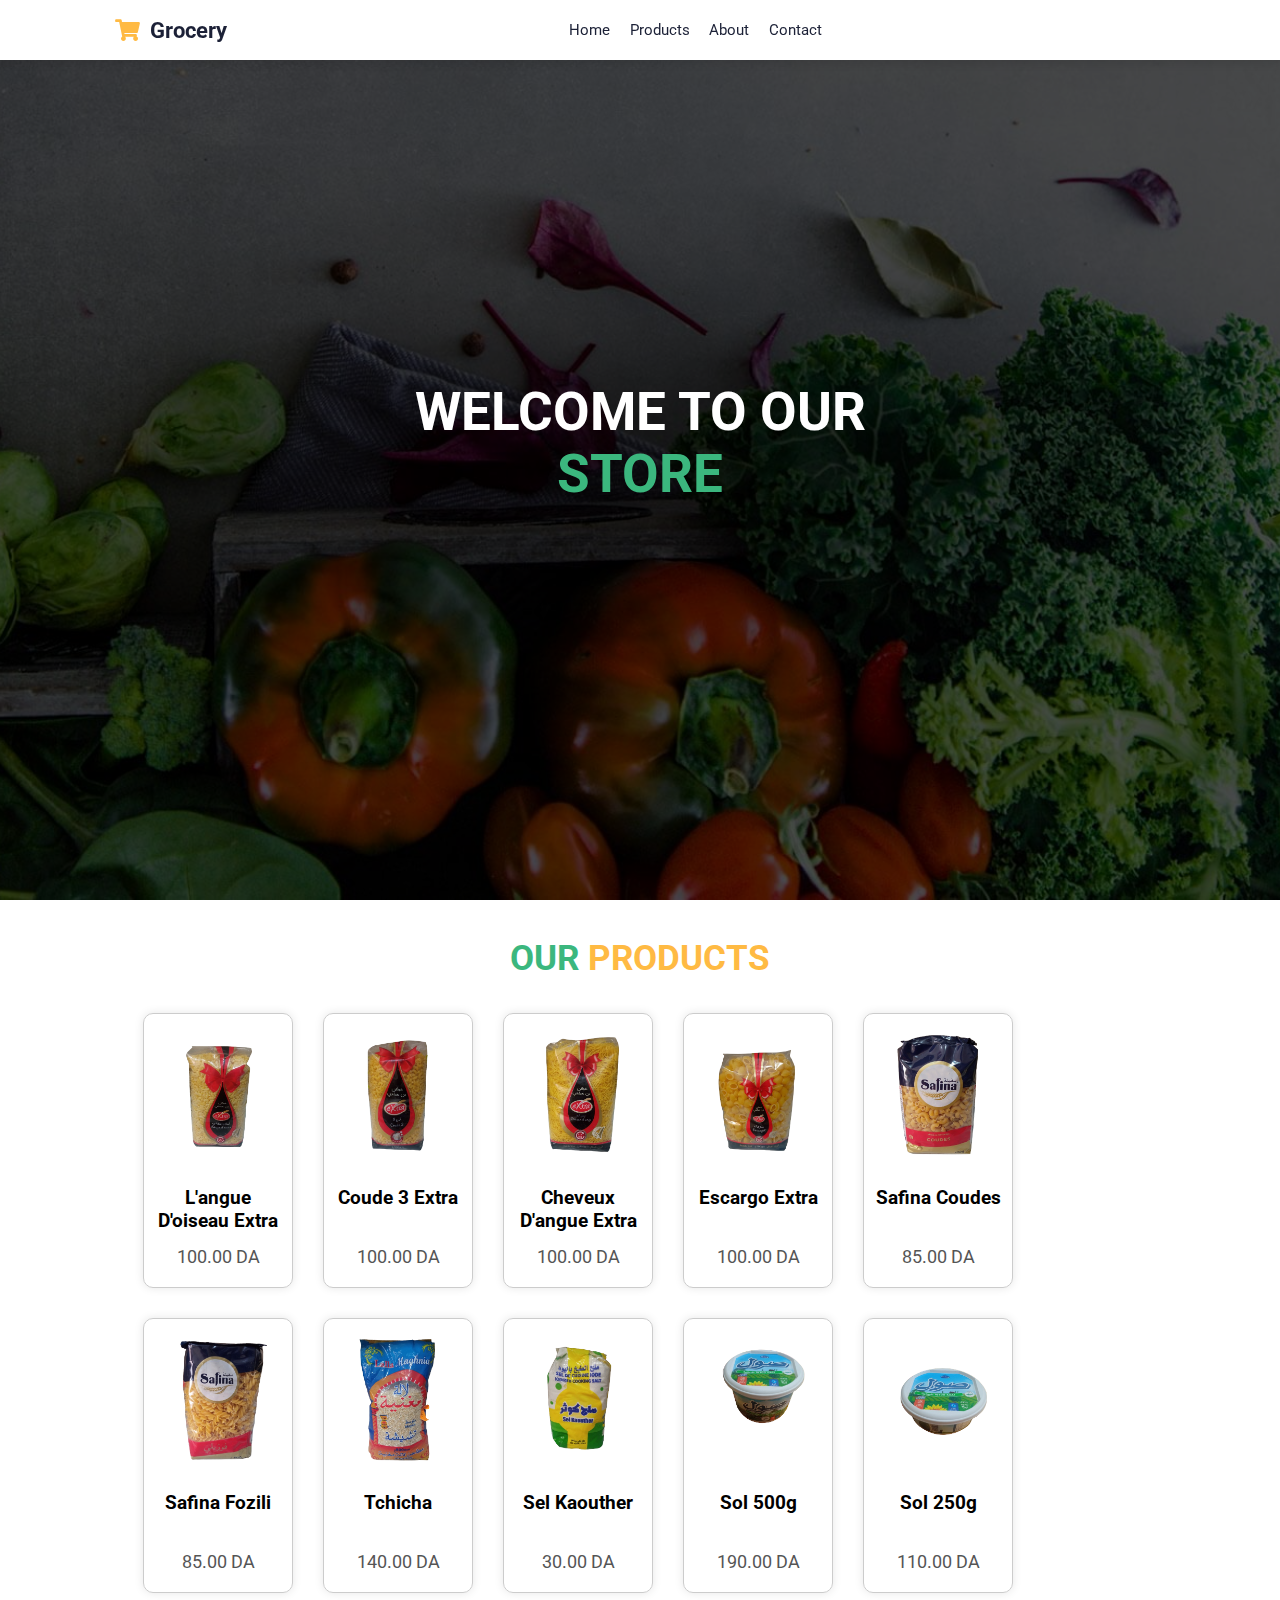
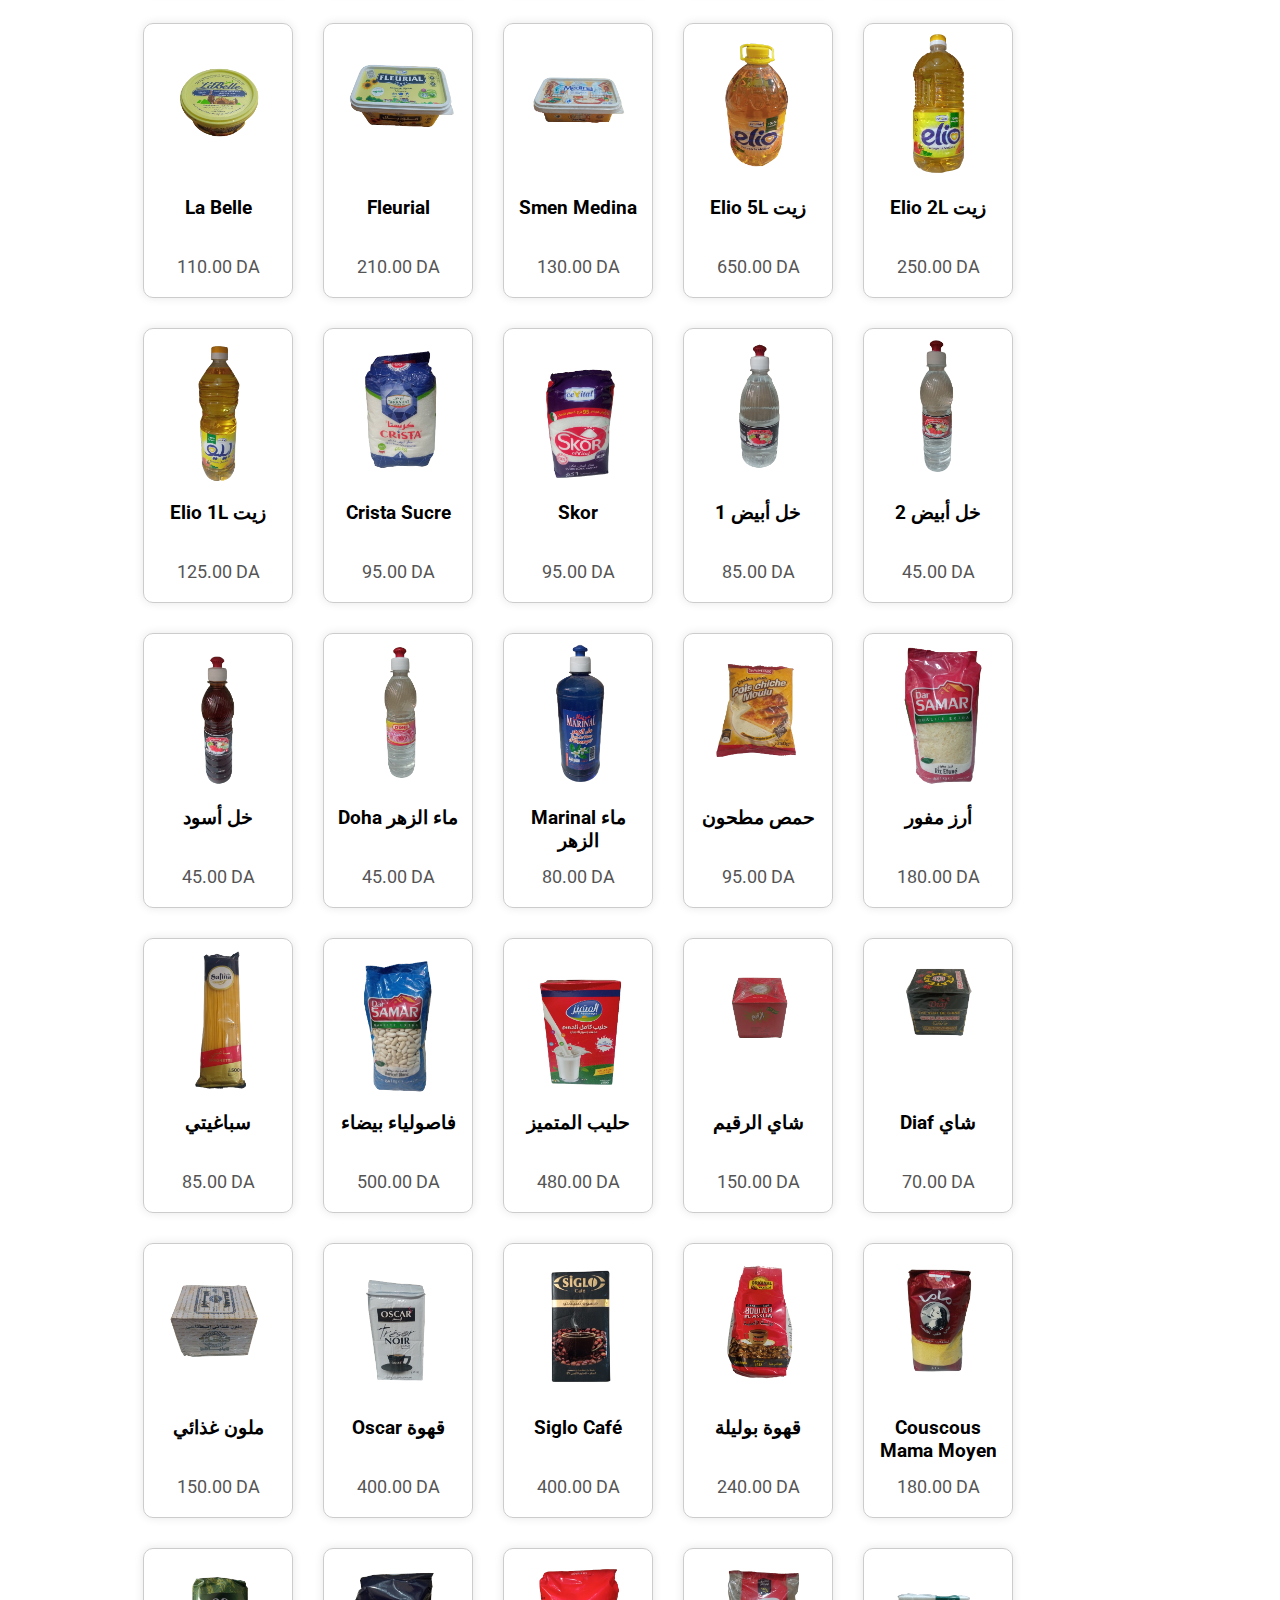
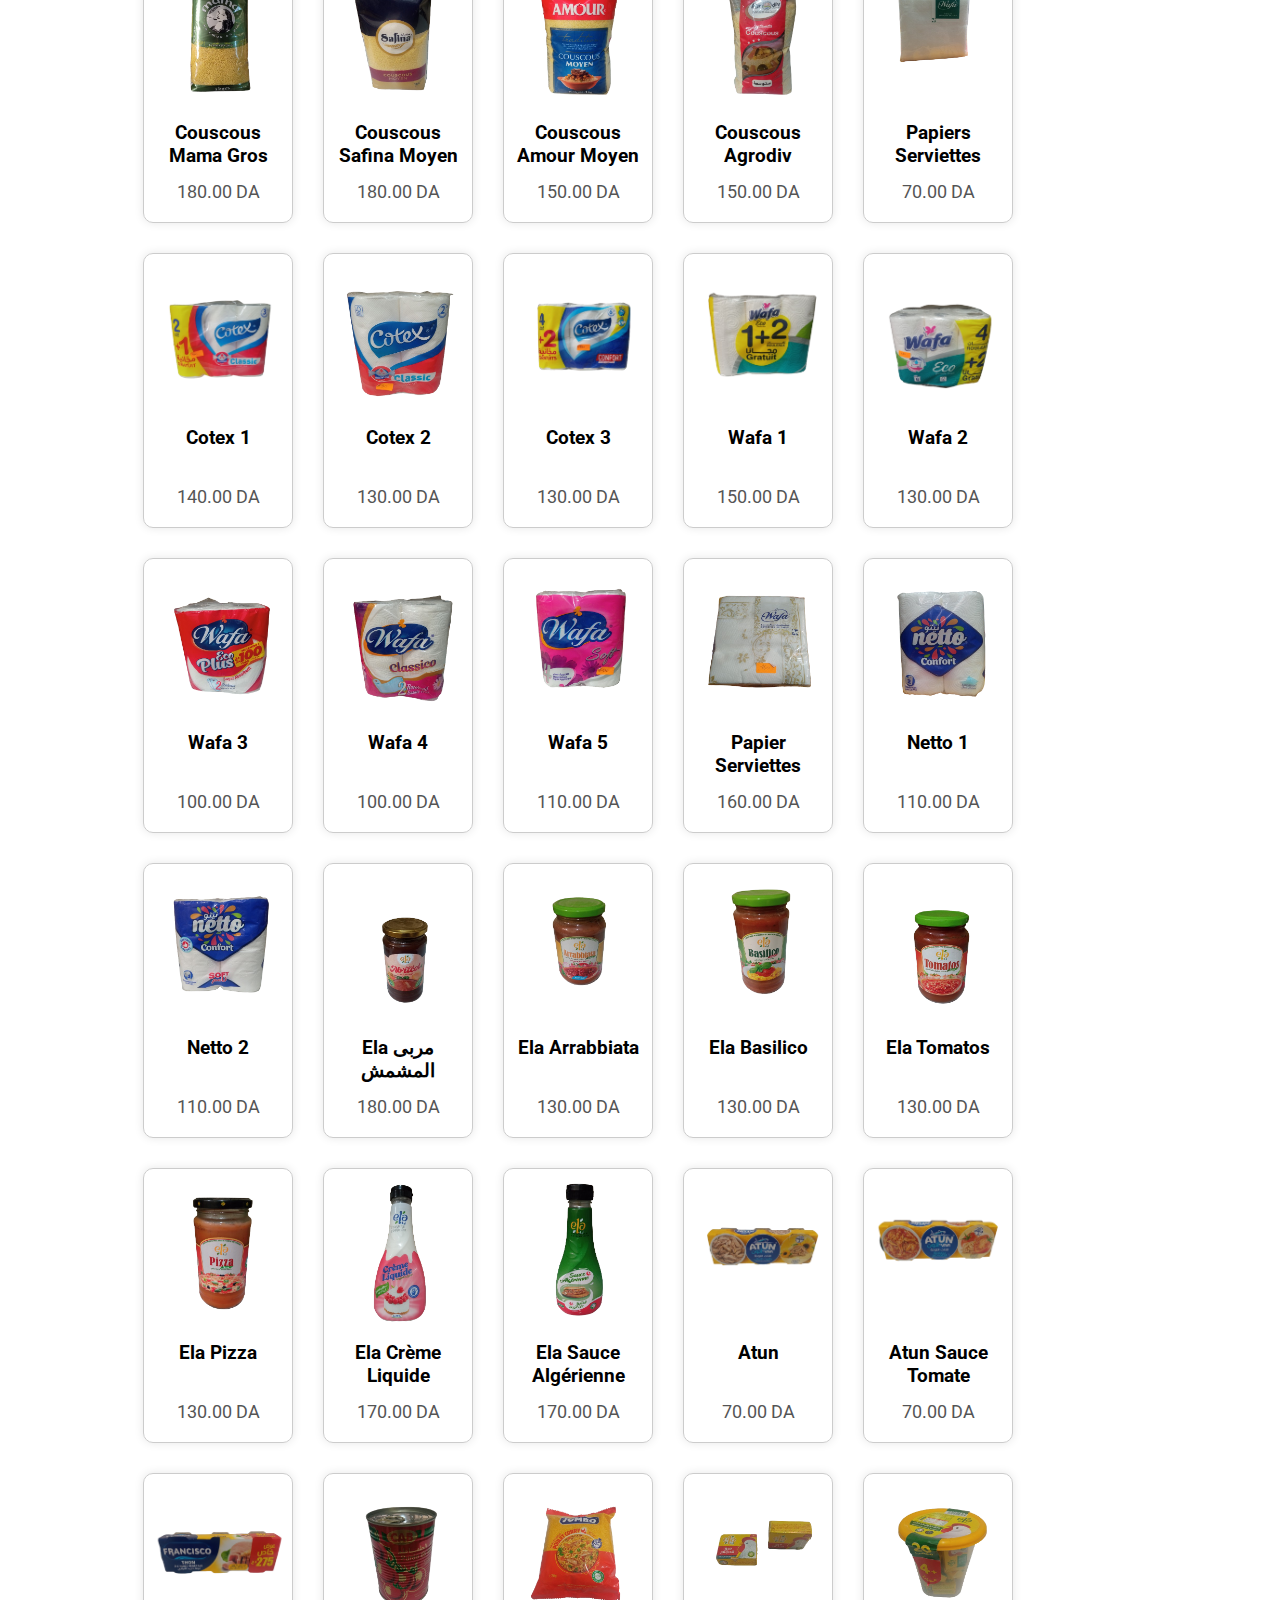
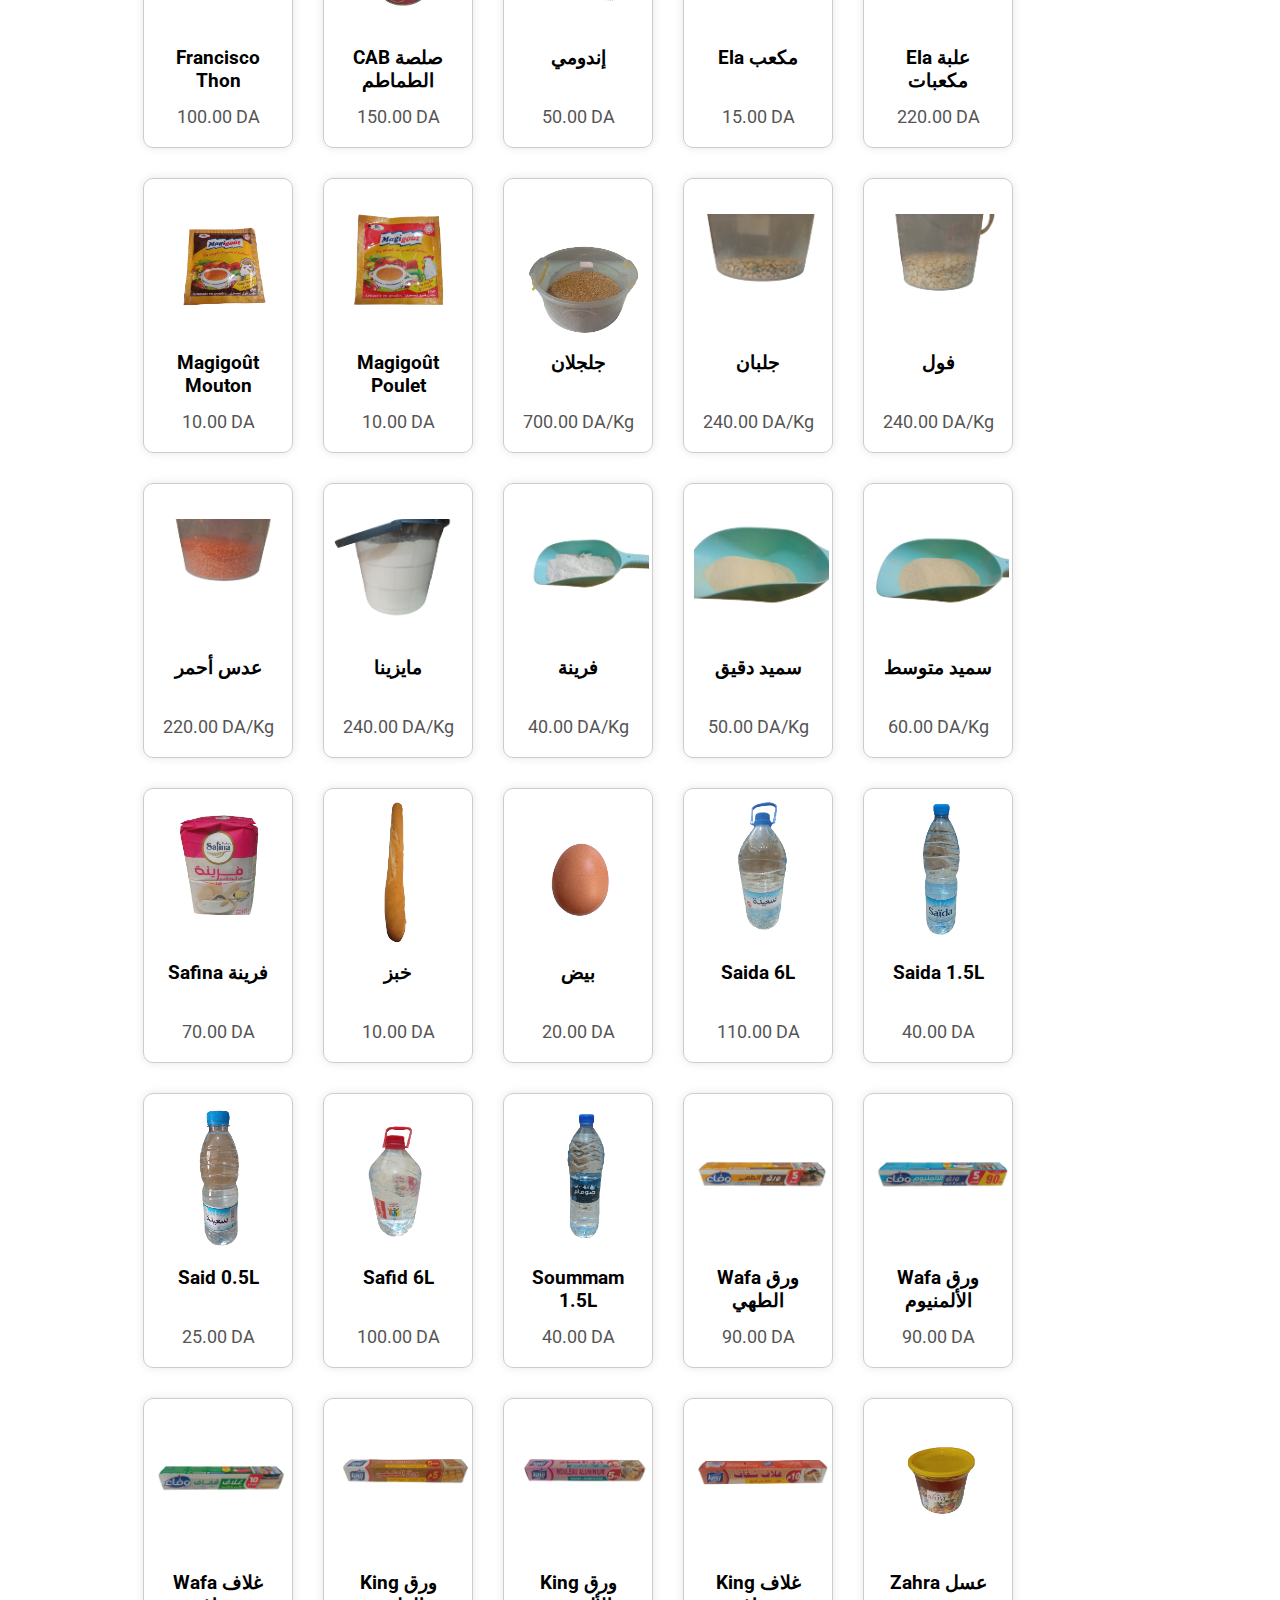
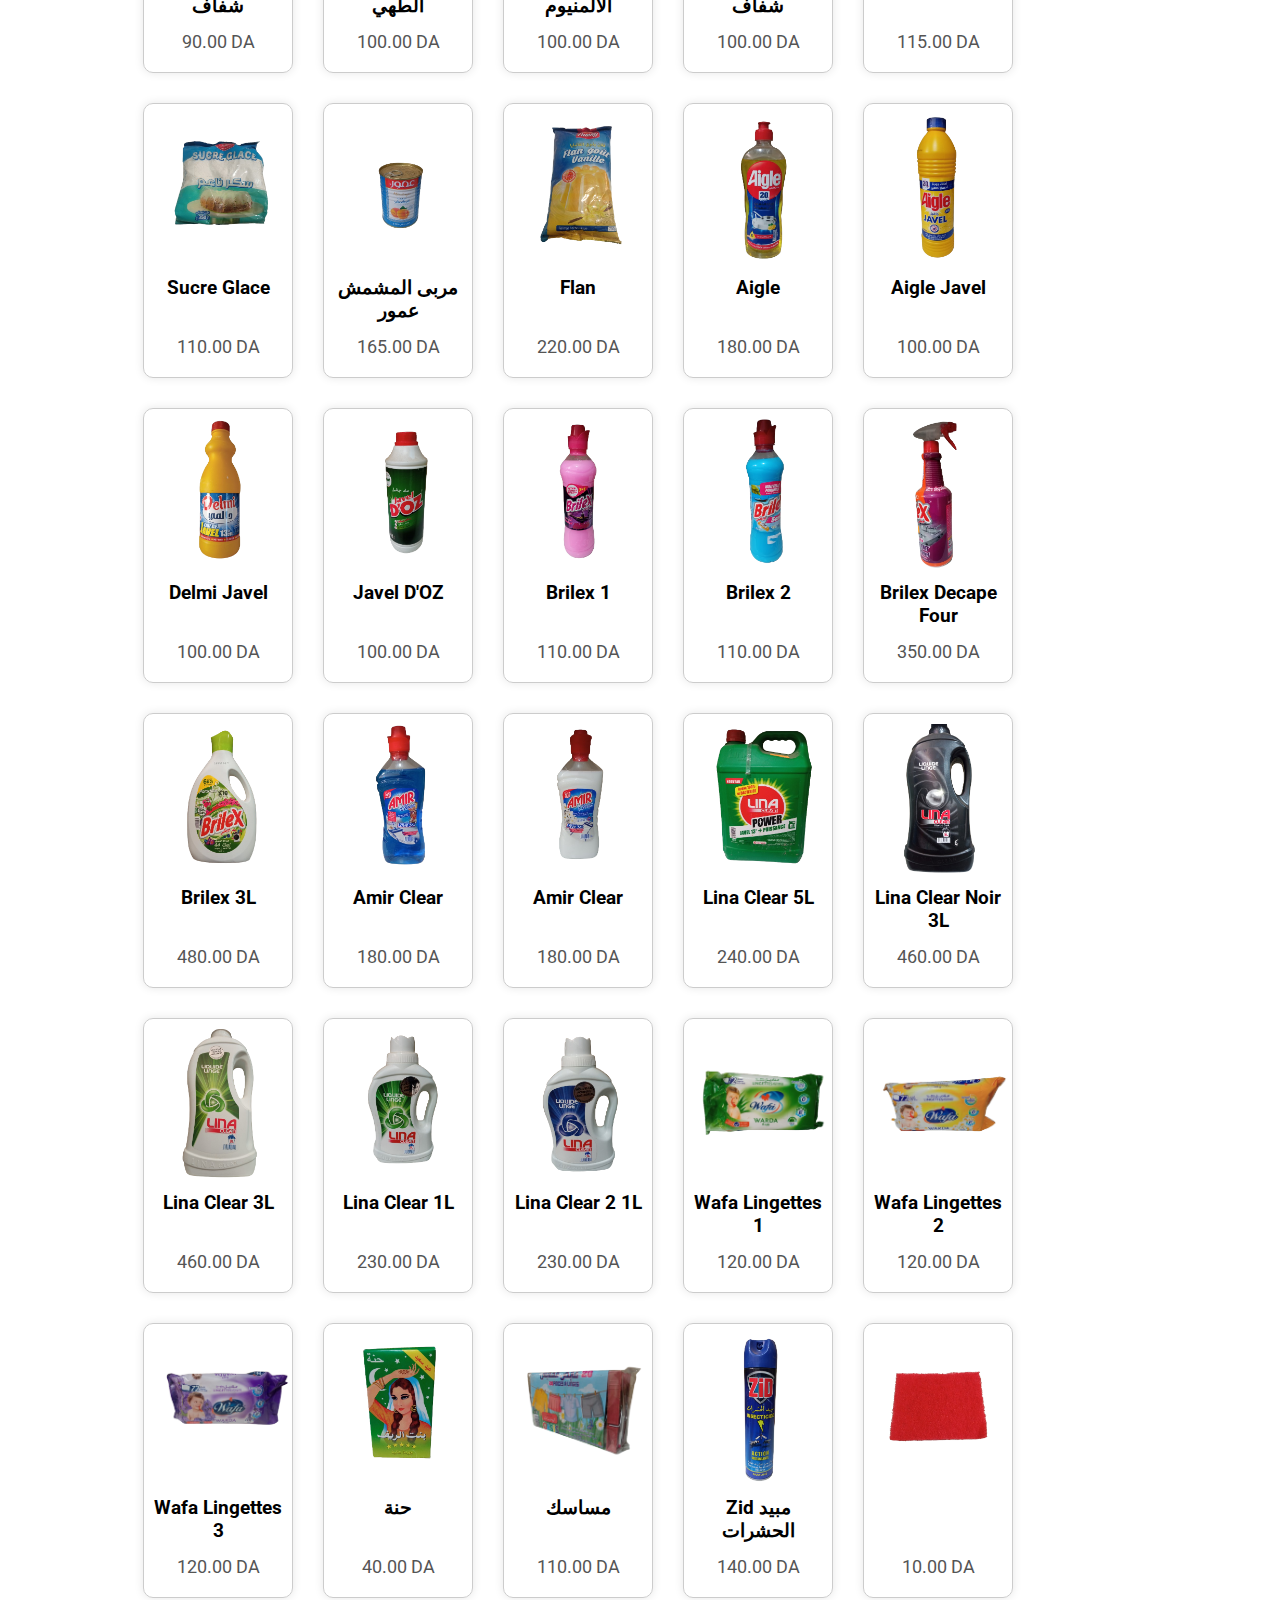
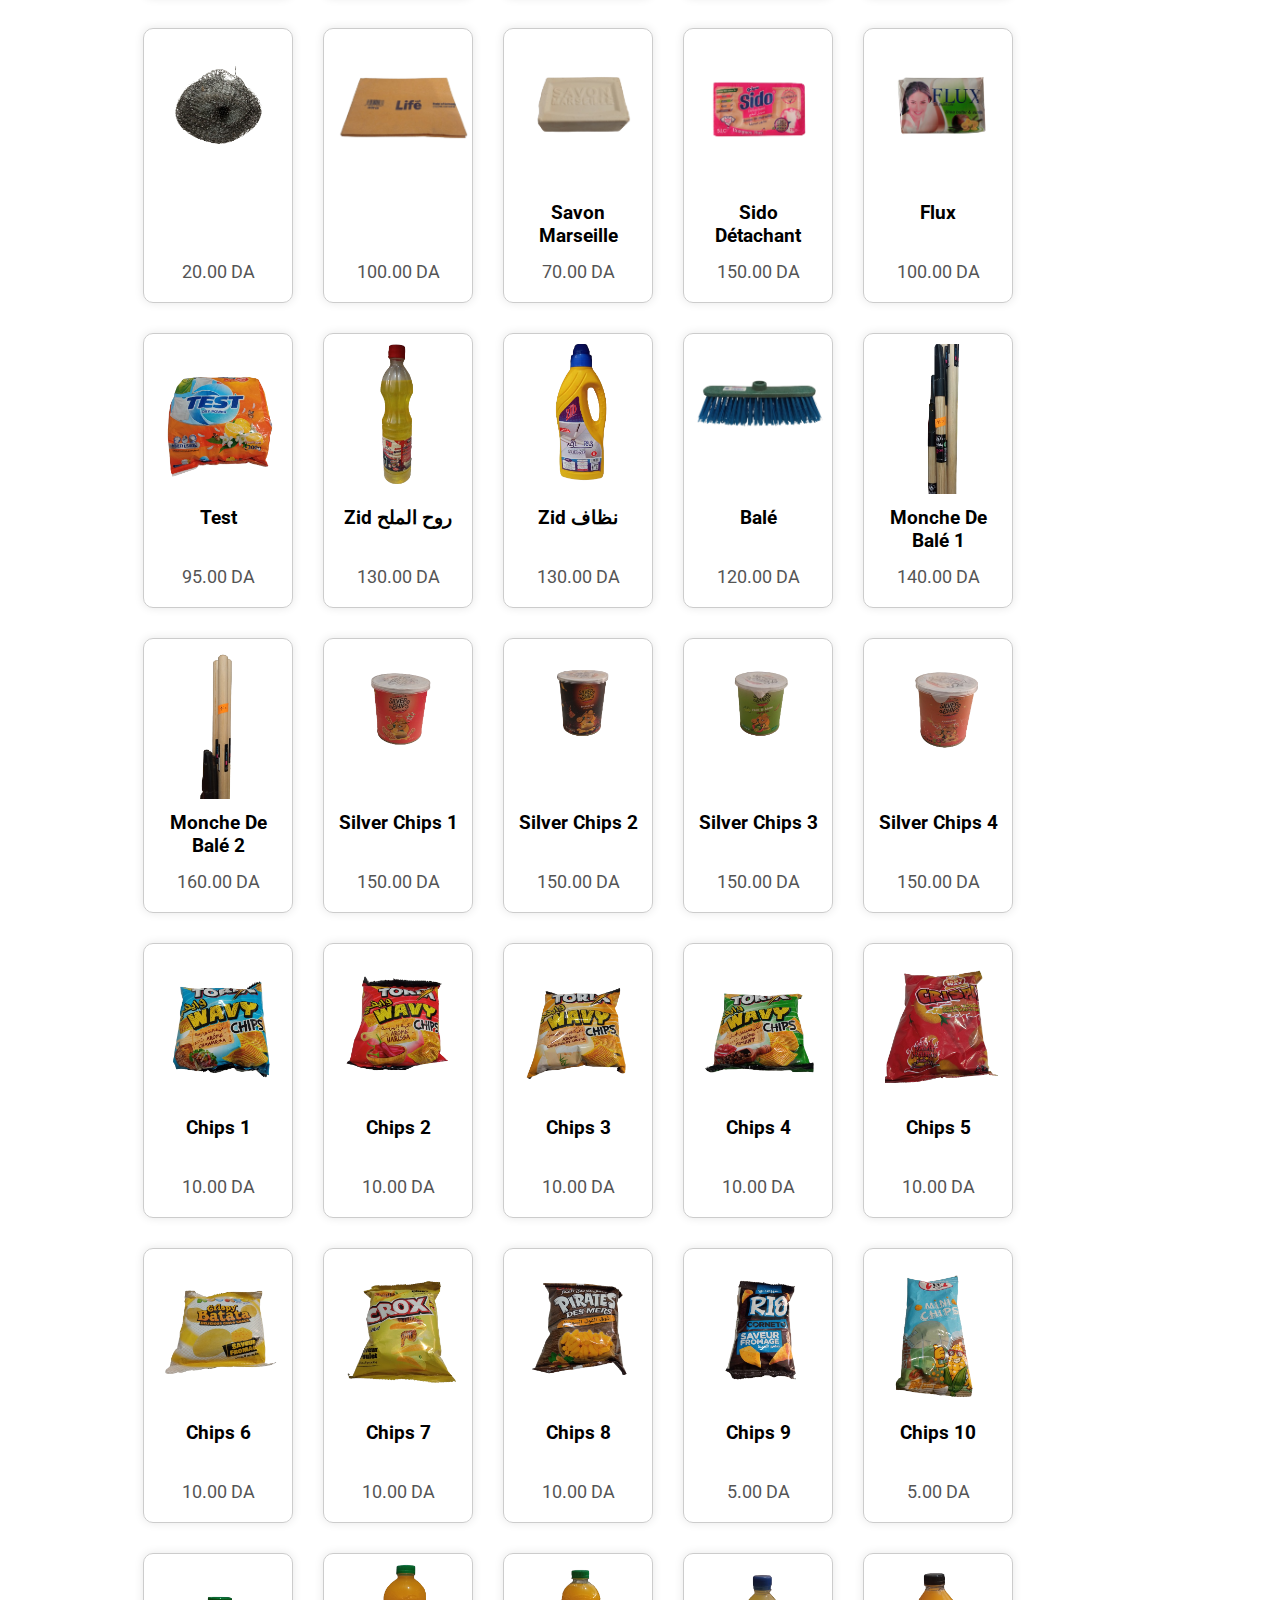
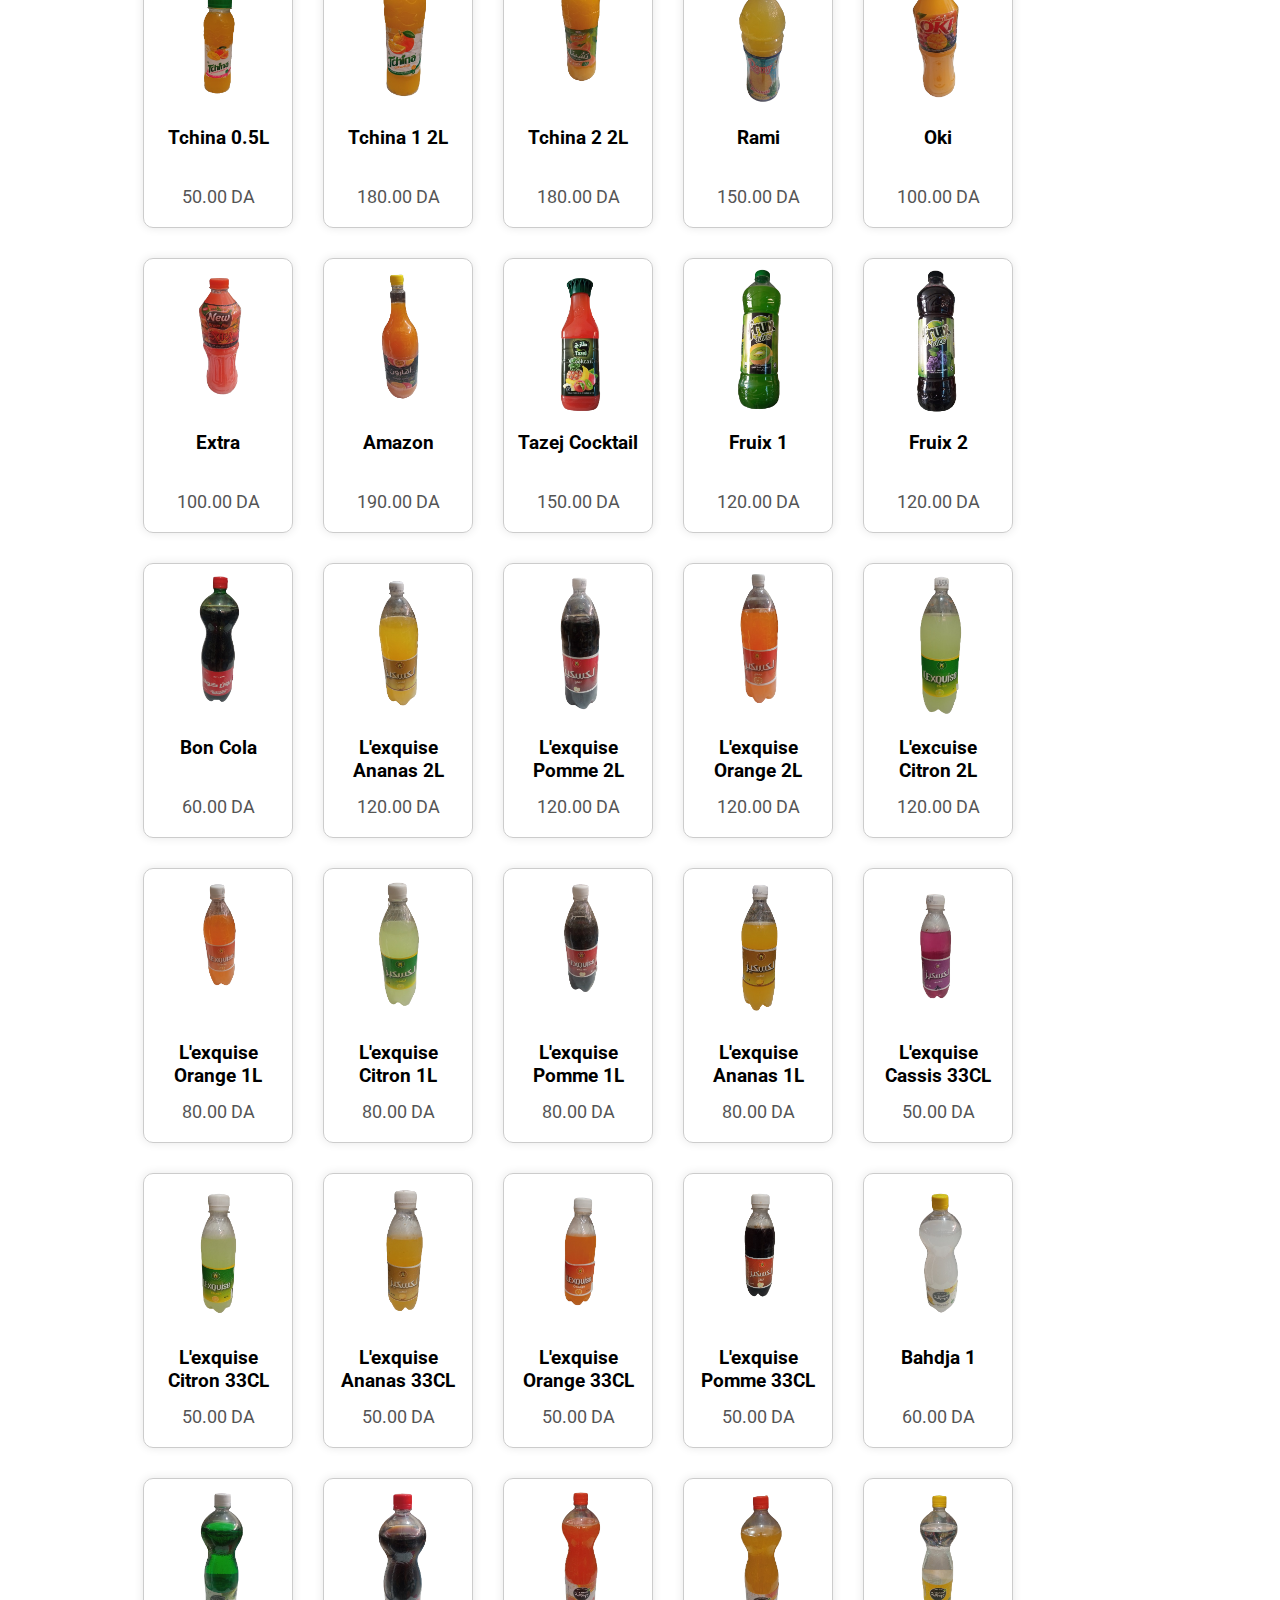
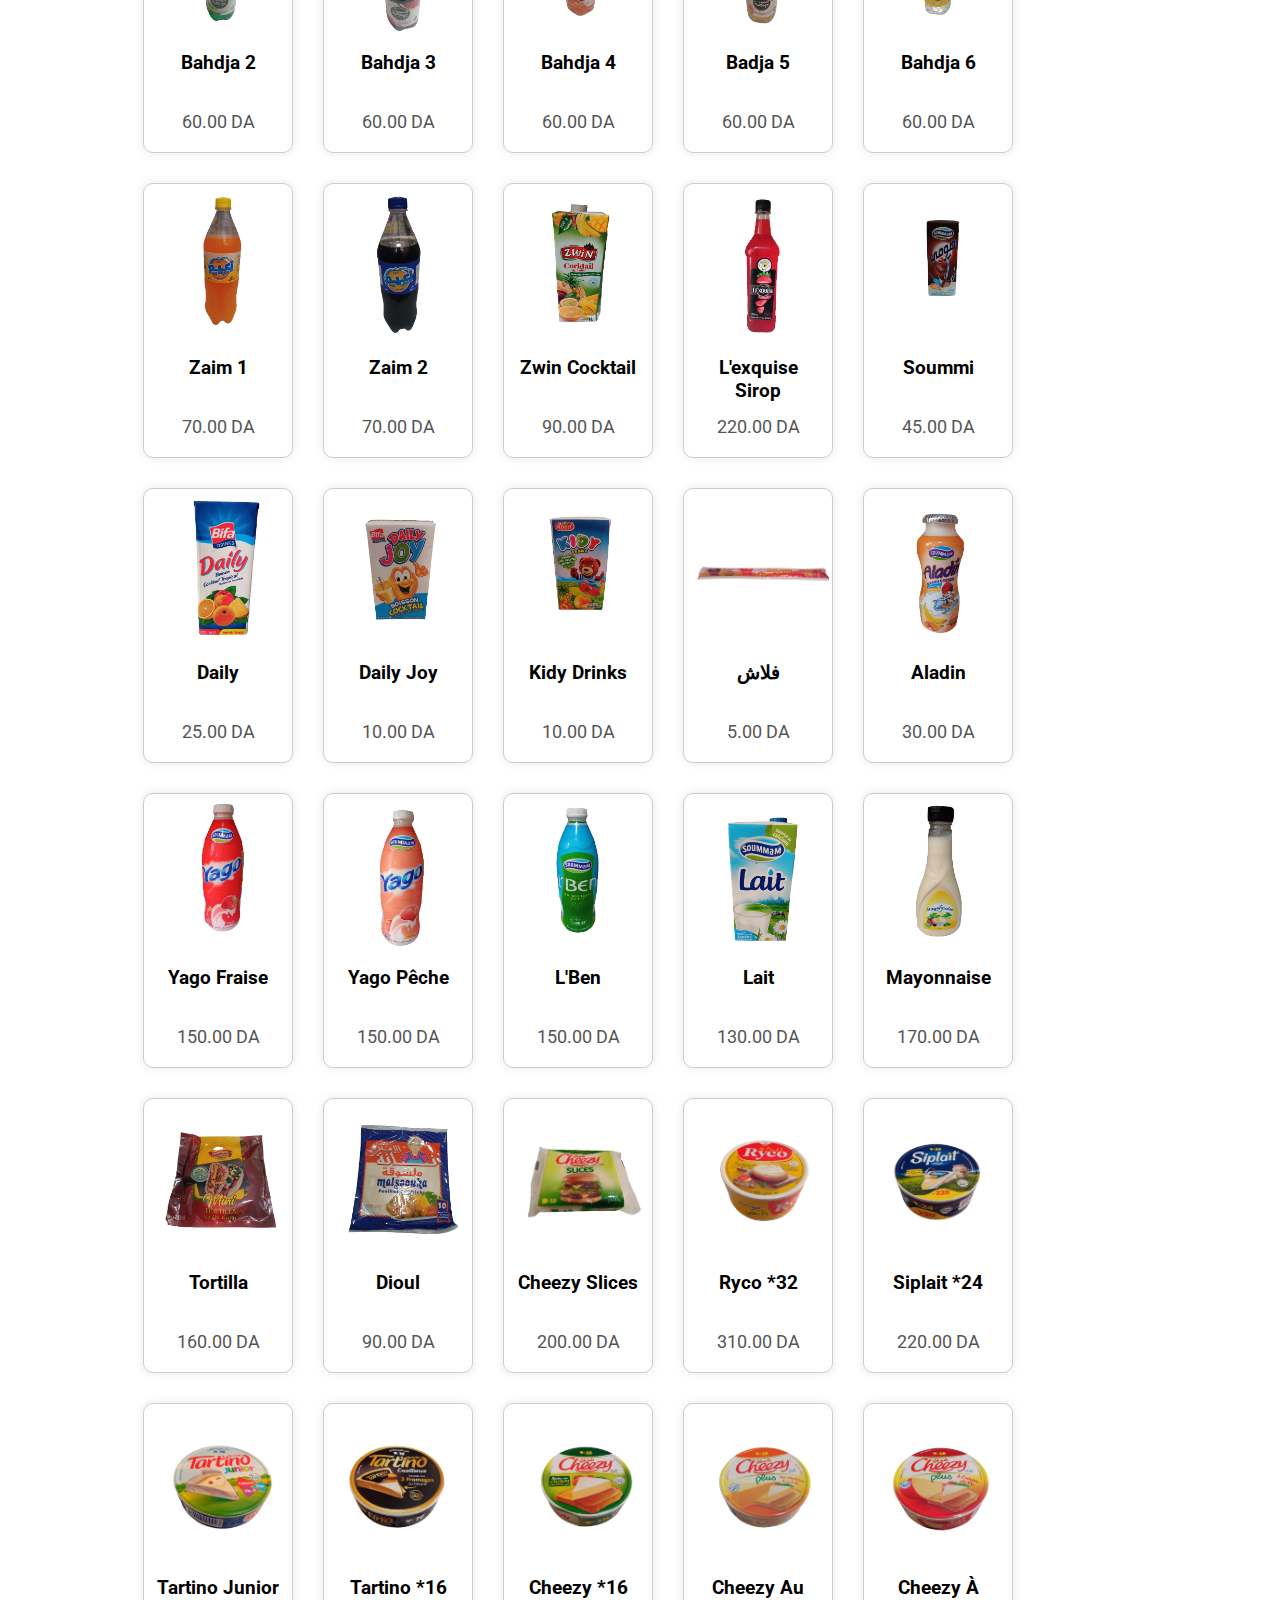
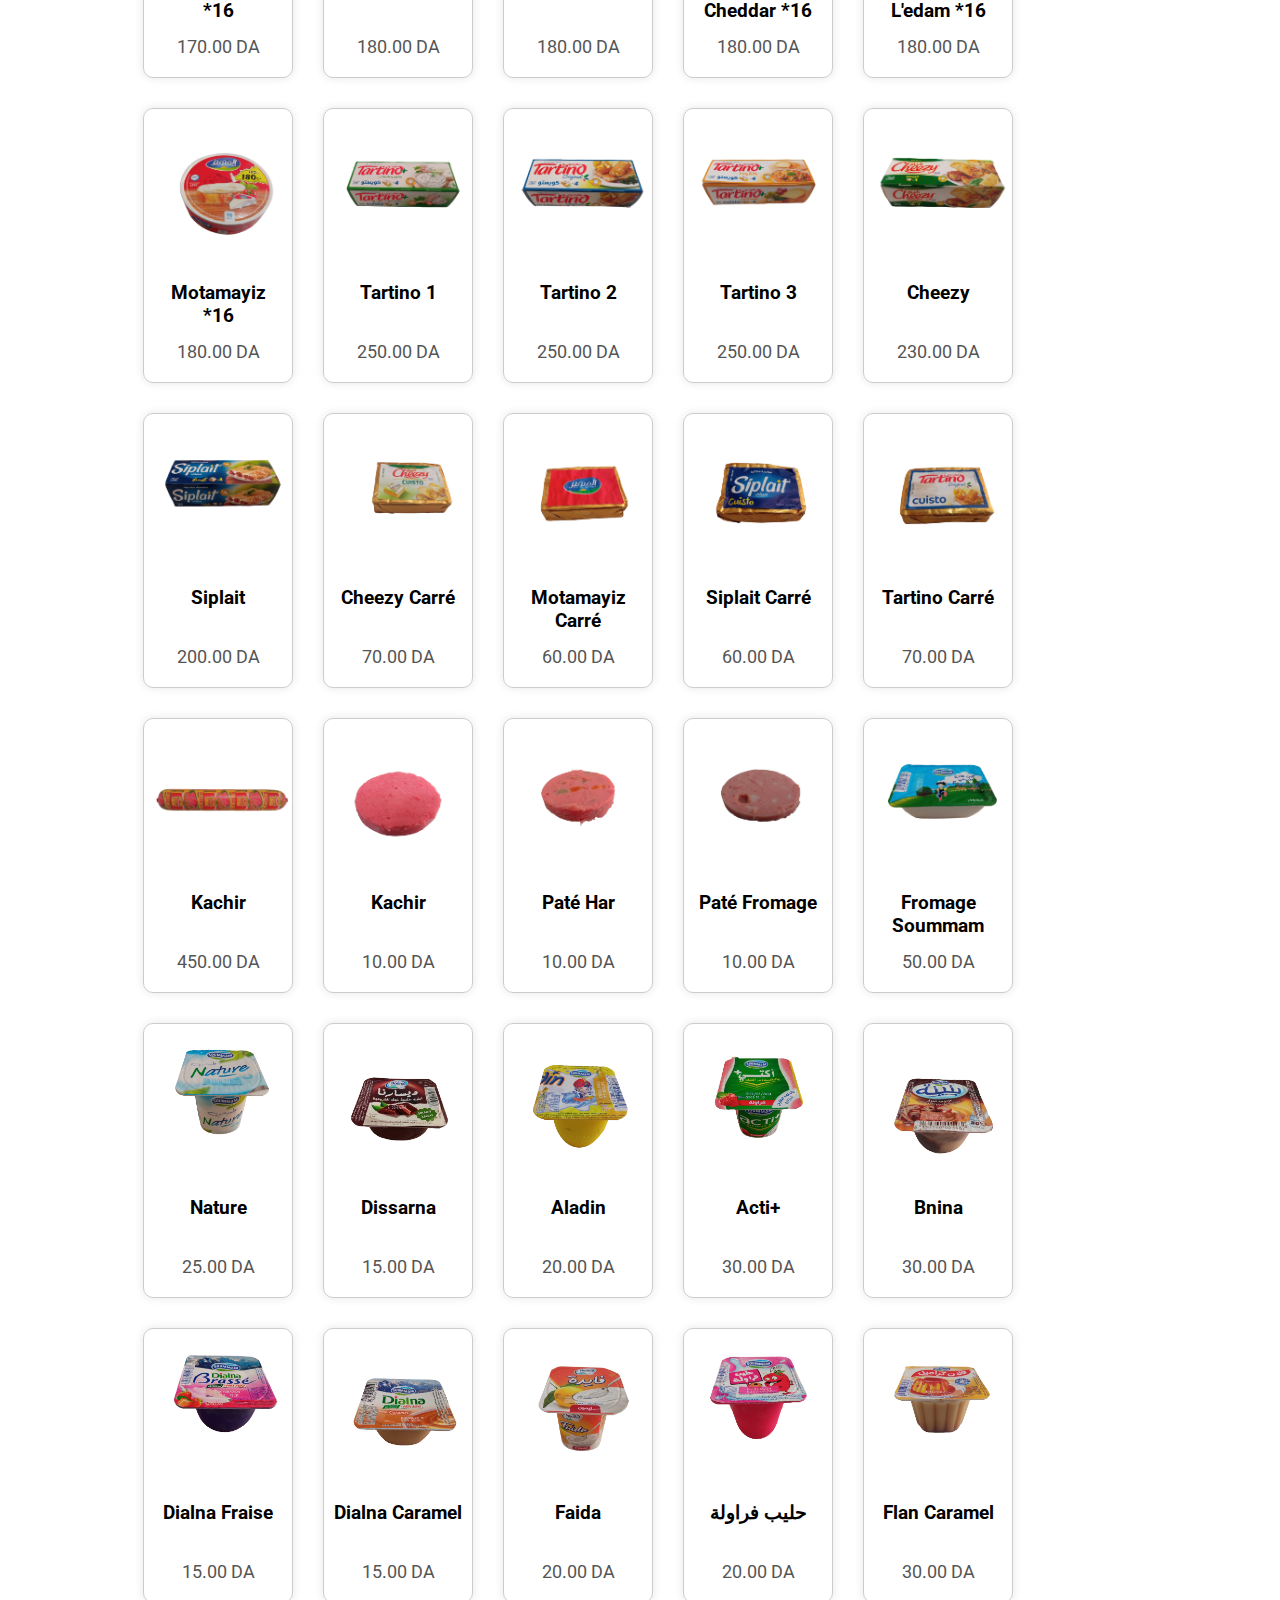
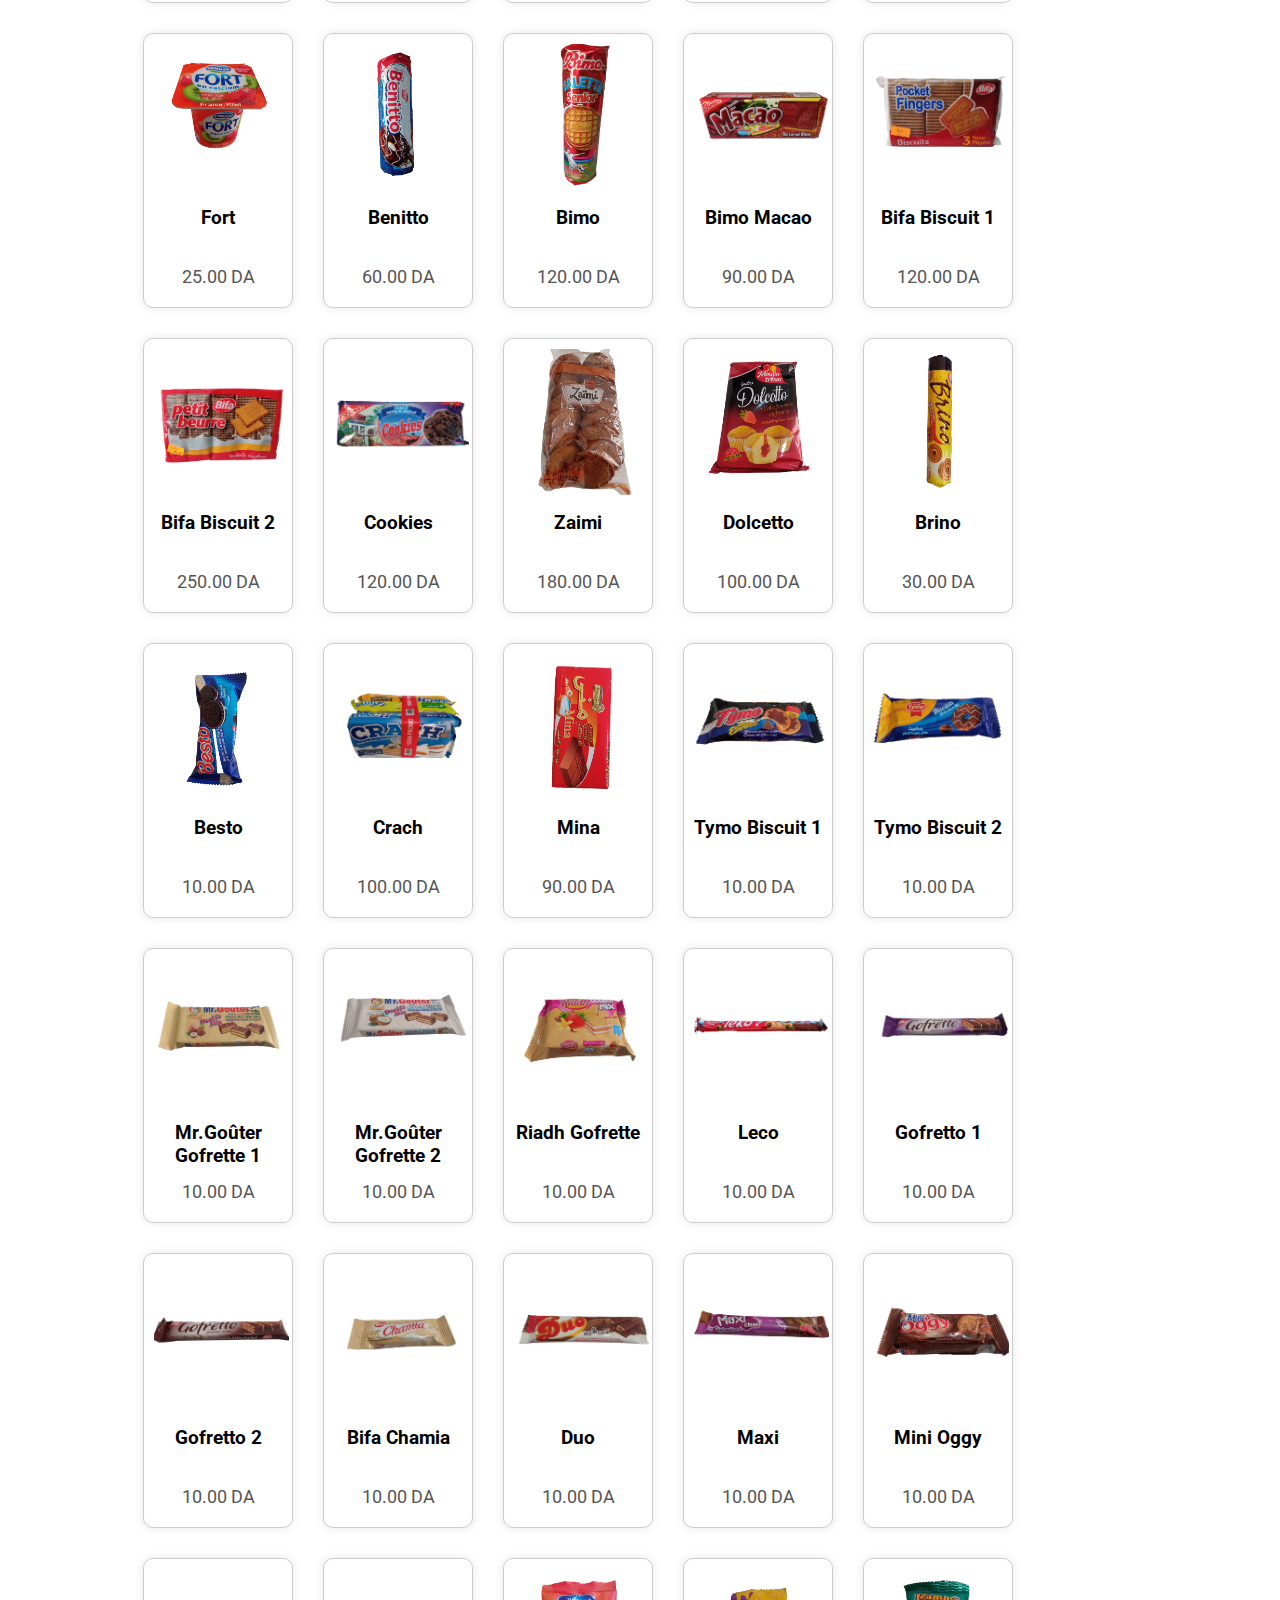
<file: index.html>
<!DOCTYPE html>
<html lang="en">
<head>
<meta charset="UTF-8">
<meta name="viewport" content="width=device-width, initial-scale=1.0">
<title>Khaled Store</title>
<link rel="icon" href="https://assets-global.website-files.com/64ad9badc710db594a553e64/64aebb45418acbd73e2c3ea5_5.png" >
<link rel="stylesheet" href="style.css">
<link rel="stylesheet" href="https://unpkg.com/swiper/swiper-bundle.min.css" />
<link rel="stylesheet" href="https://cdnjs.cloudflare.com/ajax/libs/font-awesome/5.15.4/css/all.min.css">

</head>
<body >

    <!-- header -->
    <header class="header">

        <a href="#" class="logo" id="logo" > <i class="fas fa-shopping-cart"></i> Grocery </a>

        <nav class="navbar">
            <a href="#home">home</a>
            <a href="#products">products</a>
            <a href="#about">about</a>
            <a href="#contact">contact</a>
        </nav>
        <div class="icons">

            <div id="menu-btn" class="fas fa-bars"></div>
        </div>

        </header>

    <div id="all" >   
        
     <!-- home -->
    
     <section class="home" id="home">

        <div class="content">
            <h3 class = "welcome">Welcome to Our <span>Store</span> </h3>
        </div>

    </section>

    <!-- product -->
     
    <section class="products" id="products">
        <h1 class="heading"> our <span>products</span></h1>
    <div class="container">


        <div class="product">
            <img src="langue_oiseau.png">
            <h2>L'angue d'oiseau Extra</h2>
            <p>100.00 DA</p>
        </div>

        <div class="product">
            <img src="coude3.png">
            <h2>Coude 3 Extra</h2>
            <p>100.00 DA</p>
        </div>

        <div class="product">
            <img src="extra1.png">
            <h2>Cheveux d'angue Extra</h2>
            <p>100.00 DA</p>
        </div>

        <div class="product">
            <img src="extra2.png">
            <h2>Escargo Extra</h2>
            <p>100.00 DA</p>
        </div>

        <div class="product">
            <img src="makaron1.png">
            <h2>Safina Coudes</h2>
            <p>85.00 DA</p>
        </div>

        <div class="product">
            <img src="makaron2.png">
            <h2>Safina Fozili</h2>
            <p>85.00 DA</p>
        </div>

        <div class="product">
            <img src="tchicha.png">
            <h2>Tchicha</h2>
            <p>140.00 DA</p>
        </div>

        <div class="product">
            <img src="sel.png">
            <h2>Sel Kaouther</h2>
            <p>30.00 DA</p>
        </div>

        <div class="product">
            <img src="sol.png">
            <h2>Sol 500g</h2>
            <p>190.00 DA</p>
        </div>

        <div class="product">
            <img src="sol2.png">
            <h2>Sol 250g</h2>
            <p>110.00 DA</p>
        </div>

        <div class="product">
            <img src="labelle.png">
            <h2>La Belle</h2>
            <p>110.00 DA</p>
        </div>

        <div class="product">
            <img src="fleurial.png">
            <h2>Fleurial</h2>
            <p>210.00 DA</p>
        </div>

        <div class="product">
            <img src="margarine.png">
            <h2>Smen Medina</h2>
            <p>130.00 DA</p>
        </div>

        <div class="product">
            <img src="elio1.png">
            <h2>Elio 5L زيت</h2>
            <p>650.00 DA</p>
        </div>

        <div class="product">
            <img src="elio3.png">
            <h2>Elio 2L زيت</h2>
            <p>250.00 DA</p>
        </div>

        <div class="product">
            <img src="elio2.png">
            <h2>Elio 1L زيت</h2>
            <p>125.00 DA</p>
        </div>

        <div class="product">
            <img src="crista.png">
            <h2>Crista Sucre</h2>
            <p>95.00 DA</p>
        </div>

        <div class="product">
            <img src="skor.png">
            <h2>Skor</h2>
            <p>95.00 DA</p>
        </div>

        <div class="product">
            <img src="khal1.png">
            <h2>خل أبيض 1</h2>
            <p>85.00 DA</p>
        </div>

        <div class="product">
            <img src="khal2.png">
            <h2>خل أبيض 2</h2>
            <p>45.00 DA</p>
        </div>

        <div class="product">
            <img src="khal3.png">
            <h2>خل أسود</h2>
            <p>45.00 DA</p>
        </div>

        <div class="product">
            <img src="khal4.png">
            <h2>Doha ماء الزهر</h2>
            <p>45.00 DA</p>
        </div>

        <div class="product">
            <img src="mazhr.png">
            <h2>Marinal ماء الزهر</h2>
            <p>80.00 DA</p>
        </div>

        <div class="product">
            <img src="karan.png">
            <h2>حمص مطحون</h2>
            <p>95.00 DA</p>
        </div>

        <div class="product">
            <img src="roz.png">
            <h2>أرز مفور</h2>
            <p>180.00 DA</p>
        </div>

        <div class="product">
            <img src="spagiti.png">
            <h2>سباغيتي</h2>
            <p>85.00 DA</p>
        </div>

        <div class="product">
            <img src="loubia.png">
            <h2>فاصولياء بيضاء</h2>
            <p>500.00 DA</p>
        </div>

        <div class="product">
            <img src="lahda.png">
            <h2>حليب المتميز</h2>
            <p>480.00 DA</p>
        </div>

        <div class="product">
            <img src="tay1.png">
            <h2>شاي الرقيم</h2>
            <p>150.00 DA</p>
        </div>

        <div class="product">
            <img src="tay2.png">
            <h2>Diaf شاي</h2>
            <p>70.00 DA</p>
        </div>

        <div class="product">
            <img src="molawin.png">
            <h2>ملون غذائي</h2>
            <p>150.00 DA</p>
        </div>

        <div class="product">
            <img src="oscar.png">
            <h2>Oscar قهوة</h2>
            <p>400.00 DA</p>
        </div>

        <div class="product">
            <img src="siglo_cafe.png">
            <h2>Siglo Café</h2>
            <p>400.00 DA</p>
        </div>

        <div class="product">
            <img src="kahwa.png">
            <h2>قهوة بوليلة</h2>
            <p>240.00 DA</p>
        </div>

        <div class="product">
            <img src="couscous.png">
            <h2>Couscous Mama Moyen</h2>
            <p>180.00 DA</p>
        </div>

        <div class="product">
            <img src="couscous_mama_grous.png">
            <h2>couscous mama gros</h2>
            <p>180.00 DA</p>
        </div>

        <div class="product">
            <img src="safina.png">
            <h2>Couscous Safina Moyen</h2>
            <p>180.00 DA</p>
        </div>

        <div class="product">
            <img src="amour.png">
            <h2>Couscous Amour Moyen</h2>
            <p>150.00 DA</p>
        </div>

        <div class="product">
            <img src="couscous2.png">
            <h2>Couscous Agrodiv</h2>
            <p>150.00 DA</p>
        </div>

        <div class="product">
            <img src="papier.png">
            <h2>Papiers Serviettes</h2>
            <p>70.00 DA</p>
        </div>

        <div class="product">
            <img src="cotex.png">
            <h2>Cotex 1</h2>
            <p>140.00 DA</p>
        </div>

        <div class="product">
            <img src="cotex1.png">
            <h2>Cotex 2</h2>
            <p>130.00 DA</p>
        </div>

        <div class="product">
            <img src="cotex3.png">
            <h2>Cotex 3</h2>
            <p>130.00 DA</p>
        </div>

        <div class="product">
            <img src="wafa1.png">
            <h2>Wafa 1</h2>
            <p>150.00 DA</p>
        </div>

        <div class="product">
            <img src="wafa2.png">
            <h2>Wafa 2</h2>
            <p>130.00 DA</p>
        </div>

        <div class="product">
            <img src="wafa3.png">
            <h2>Wafa 3</h2>
            <p>100.00 DA</p>
        </div>

        <div class="product">
            <img src="wafa5.png">
            <h2>Wafa 4</h2>
            <p>100.00 DA</p>
        </div>

        <div class="product">
            <img src="wafa7.png">
            <h2>Wafa 5</h2>
            <p>110.00 DA</p>
        </div>

        <div class="product">
            <img src="wafa6.png">
            <h2>Papier Serviettes</h2>
            <p>160.00 DA</p>
        </div>

        <div class="product">
            <img src="netto2.png">
            <h2>Netto 1</h2>
            <p>110.00 DA</p>
        </div>

        <div class="product">
            <img src="netto3.png">
            <h2>Netto 2</h2>
            <p>110.00 DA</p>
        </div>

        <div class="product">
            <img src="ela.png">
            <h2>Ela مربى المشمش</h2>
            <p>180.00 DA</p>
        </div>

        <div class="product">
            <img src="ela2.png">
            <h2>Ela Arrabbiata</h2>
            <p>130.00 DA</p>
        </div>

        <div class="product">
            <img src="ela3.png">
            <h2>Ela Basilico</h2>
            <p>130.00 DA</p>
        </div>

        <div class="product">
            <img src="ela6.png">
            <h2>Ela Tomatos</h2>
            <p>130.00 DA</p>
        </div>

        <div class="product">
            <img src="ela7.png">
            <h2>Ela Pizza</h2>
            <p>130.00 DA</p>
        </div>

        <div class="product">
            <img src="ela_krima.png">
            <h2>Ela crème Liquide</h2>
            <p>170.00 DA</p>
        </div>

        <div class="product">
            <img src="ela4.png">
            <h2>Ela Sauce Algérienne</h2>
            <p>170.00 DA</p>
        </div>

        <div class="product">
            <img src="atun2.png">
            <h2>Atun</h2>
            <p>70.00 DA</p>
        </div>

        <div class="product">
            <img src="atun3.png">
            <h2>Atun Sauce Tomate</h2>
            <p>70.00 DA</p>
        </div>

        <div class="product">
            <img src="fransisco.png">
            <h2>Francisco Thon</h2>
            <p>100.00 DA</p>
        </div>

        <div class="product">
            <img src="cab.png">
            <h2>CAB صلصة الطماطم</h2>
            <p>150.00 DA</p>
        </div>

        <div class="product">
            <img src="indoumi.png">
            <h2>إندومي</h2>
            <p>50.00 DA</p>
        </div>

        <div class="product">
            <img src="jombo.png">
            <h2>Ela مكعب</h2>
            <p>15.00 DA</p>
        </div>

        <div class="product">
            <img src="jombo1.png">
            <h2>Ela علبة مكعبات</h2>
            <p>220.00 DA</p>
        </div>

        <div class="product">
            <img src="magigout1.png">
            <h2>Magigoût Mouton</h2>
            <p>10.00 DA</p>
        </div>

        <div class="product">
            <img src="magigout2.png">
            <h2>Magigoût Poulet</h2>
            <p>10.00 DA</p>
        </div>

        <div class="product">
            <img src="jeljlan.png">
            <h2>جلجلان</h2>
            <p>700.00 DA/kg</p>
        </div>

        <div class="product">
            <img src="jelban.png">
            <h2>جلبان</h2>
            <p>240.00 DA/kg</p>
        </div>

        <div class="product">
            <img src="foul.png">
            <h2>فول</h2>
            <p>240.00 DA/kg</p>
        </div>

        <div class="product">
            <img src="ades.png">
            <h2>عدس أحمر</h2>
            <p>220.00 DA/kg</p>
        </div>

        <div class="product">
            <img src="mayzina.png">
            <h2>مايزينا</h2>
            <p>240.00 DA/kg</p>
        </div>

        <div class="product">
            <img src="farina2.png">
            <h2>فرينة</h2>
            <p>40.00 DA/kg</p>
        </div>

        <div class="product">
            <img src="smid1.png">
            <h2>سميد دقيق</h2>
            <p>50.00 DA/kg</p>
        </div>

        <div class="product">
            <img src="smid2.png">
            <h2>سميد متوسط</h2>
            <p>60.00 DA/kg</p>
        </div>

        <div class="product">
            <img src="farina.png">
            <h2>Safina فرينة</h2>
            <p>70.00 DA</p>
        </div>

        <div class="product">
            <img src="khobz.png">
            <h2>خبز</h2>
            <p>10.00 DA</p>
        </div>

        <div class="product">
            <img src="egg.png">
            <h2>بيض</h2>
            <p>20.00 DA</p>
        </div>

        <div class="product">
            <img src="saida.png">
            <h2>Saida 6L</h2>
            <p>110.00 DA</p>
        </div>

        <div class="product">
            <img src="saida1.5L.png">
            <h2>Saida 1.5L</h2>
            <p>40.00 DA</p>
        </div>

        <div class="product">
            <img src="saida1.png">
            <h2>Said 0.5L</h2>
            <p>25.00 DA</p>
        </div>

        <div class="product">
            <img src="safid.png">
            <h2>Safid 6L</h2>
            <p>100.00 DA</p>
        </div>

        <div class="product">
            <img src="soumam.png">
            <h2>Soummam 1.5L</h2>
            <p>40.00 DA</p>
        </div>

        <div class="product">
            <img src="cuisson1.png">
            <h2>Wafa ورق الطهي</h2>
            <p>90.00 DA</p>
        </div>

        <div class="product">
            <img src="cuisson2.png">
            <h2>Wafa ورق الألمنيوم</h2>
            <p>90.00 DA</p>
        </div>

        <div class="product">
            <img src="cuisson3.png">
            <h2>Wafa غلاف شفاف</h2>
            <p>90.00 DA</p>
        </div>

        <div class="product">
            <img src="cuisson4.png">
            <h2>King ورق الطهي</h2>
            <p>100.00 DA</p>
        </div>

        <div class="product">
            <img src="cuisson5.png">
            <h2>King ورق الألمنيوم</h2>
            <p>100.00 DA</p>
        </div>

        <div class="product">
            <img src="cuisson6.png">
            <h2>King غلاف شفاف</h2>
            <p>100.00 DA</p>
        </div>

        <div class="product">
            <img src="zahra.png">
            <h2>Zahra عسل</h2>
            <p>115.00 DA</p>
        </div>

        <div class="product">
            <img src="sucre.png">
            <h2>Sucre Glace</h2>
            <p>110.00 DA</p>
        </div>

        <div class="product">
            <img src="kofitir.png">
            <h2>مربى المشمش عمور</h2>
            <p>165.00 DA</p>
        </div>

        <div class="product">
            <img src="flon.png">
            <h2>Flan</h2>
            <p>220.00 DA</p>
        </div>

        <div class="product">
            <img src="aigle.png">
            <h2>Aigle</h2>
            <p>180.00 DA</p>
        </div>

        <div class="product">
            <img src="aigle2.png">
            <h2>Aigle Javel</h2>
            <p>100.00 DA</p>
        </div>

        <div class="product">
            <img src="javel_delmi.png">
            <h2>Delmi Javel</h2>
            <p>100.00 DA</p>
        </div>

        <div class="product">
            <img src="doz.png">
            <h2>Javel D'OZ</h2>
            <p>100.00 DA</p>
        </div>

        <div class="product">
            <img src="brilex1.png">
            <h2>Brilex 1</h2>
            <p>110.00 DA</p>
        </div>

        <div class="product">
            <img src="brilex2.png">
            <h2>Brilex 2</h2>
            <p>110.00 DA</p>
        </div>

        <div class="product">
            <img src="brilex4.png">
            <h2>Brilex Decape Four</h2>
            <p>350.00 DA</p>
        </div>

        <div class="product">
            <img src="brilex3.png">
            <h2>Brilex 3L</h2>
            <p>480.00 DA</p>
        </div>

        <div class="product">
            <img src="amir.png">
            <h2>Amir Clear</h2>
            <p>180.00 DA</p>
        </div>

        <div class="product">
            <img src="amir2.png">
            <h2>Amir Clear</h2>
            <p>180.00 DA</p>
        </div>

        <div class="product">
            <img src="lina.png">
            <h2>Lina Clear 5L</h2>
            <p>240.00 DA</p>
        </div>

        <div class="product">
            <img src="lina2.png">
            <h2>Lina Clear Noir 3L</h2>
            <p>460.00 DA</p>
        </div>

        <div class="product">
            <img src="lina3.png">
            <h2>Lina Clear 3L</h2>
            <p>460.00 DA</p>
        </div>

        <div class="product">
            <img src="lina4.png">
            <h2>Lina Clear 1L</h2>
            <p>230.00 DA</p>
        </div>

        <div class="product">
            <img src="lina5.png">
            <h2>Lina Clear 2 1L</h2>
            <p>230.00 DA</p>
        </div>

        <div class="product">
            <img src="lanjet1.png">
            <h2>Wafa Lingettes 1</h2>
            <p>120.00 DA</p>
        </div>

        <div class="product">
            <img src="lanjet2.png">
            <h2>Wafa Lingettes 2</h2>
            <p>120.00 DA</p>
        </div>

        <div class="product">
            <img src="lanjet3.png">
            <h2>Wafa Lingettes 3</h2>
            <p>120.00 DA</p>
        </div>

        <div class="product">
            <img src="henna.png">
            <h2>حنة</h2>
            <p>40.00 DA</p>
        </div>

        <div class="product">
            <img src="msacek.png">
            <h2>مساسك</h2>
            <p>110.00 DA</p>
        </div>

        <div class="product">
            <img src="flitox.png">
            <h2>Zid مبيد الحشرات</h2>
            <p>140.00 DA</p>
        </div>

        <div class="product">
            <img src="lavage1.png">
            <h2></h2>
            <p>10.00 DA</p>
        </div>

        <div class="product">
            <img src="lavage2.png">
            <h2></h2>
            <p>20.00 DA</p>
        </div>

        <div class="product">
            <img src="lavage3.png">
            <h2></h2>
            <p>100.00 DA</p>
        </div>

        <div class="product">
            <img src="savon.png">
            <h2>Savon Marseille</h2>
            <p>70.00 DA</p>
        </div>

        <div class="product">
            <img src="sido.png">
            <h2>Sido Détachant</h2>
            <p>150.00 DA</p>
        </div>

        <div class="product">
            <img src="flux.png">
            <h2>Flux</h2>
            <p>100.00 DA</p>
        </div>

        <div class="product">
            <img src="test.png">
            <h2>Test</h2>
            <p>95.00 DA</p>
        </div>

        <div class="product">
            <img src="zid.png">
            <h2>Zid روح الملح</h2>
            <p>130.00 DA</p>
        </div>

        <div class="product">
            <img src="zid2.png">
            <h2>Zid نظاف</h2>
            <p>130.00 DA</p>
        </div>

        <div class="product">
            <img src="monch.png">
            <h2>Balé</h2>
            <p>120.00 DA</p>
        </div>

        <div class="product">
            <img src="balé1.png">
            <h2>Monche de Balé 1</h2>
            <p>140.00 DA</p>
        </div>

        <div class="product">
            <img src="balé2.png">
            <h2>Monche de Balé 2</h2>
            <p>160.00 DA</p>
        </div>

        <div class="product">
            <img src="chips.png">
            <h2>Silver Chips 1</h2>
            <p>150.00 DA</p>
        </div>

        <div class="product">
            <img src="chips11.png">
            <h2>Silver Chips 2</h2>
            <p>150.00 DA</p>
        </div>

        <div class="product">
            <img src="chips12.png">
            <h2>Silver Chips 3</h2>
            <p>150.00 DA</p>
        </div>

        <div class="product">
            <img src="chips13.png">
            <h2>Silver Chips 4</h2>
            <p>150.00 DA</p>
        </div>

        <div class="product">
            <img src="chips1.png">
            <h2>Chips 1</h2>
            <p>10.00 DA</p>
        </div>

        <div class="product">
            <img src="chips2.png">
            <h2>Chips 2</h2>
            <p>10.00 DA</p>
        </div>

        <div class="product">
            <img src="chips3.png">
            <h2>Chips 3</h2>
            <p>10.00 DA</p>
        </div>

        <div class="product">
            <img src="chips4.png">
            <h2>Chips 4</h2>
            <p>10.00 DA</p>
        </div>

        <div class="product">
            <img src="chips5.png">
            <h2>Chips 5</h2>
            <p>10.00 DA</p>
        </div>

        <div class="product">
            <img src="chips6.png">
            <h2>Chips 6</h2>
            <p>10.00 DA</p>
        </div>

        <div class="product">
            <img src="chips7.png">
            <h2>Chips 7</h2>
            <p>10.00 DA</p>
        </div>

        <div class="product">
            <img src="chips8.png">
            <h2>Chips 8</h2>
            <p>10.00 DA</p>
        </div>

        <div class="product">
            <img src="chips9.png">
            <h2>Chips 9</h2>
            <p>5.00 DA</p>
        </div>

        <div class="product">
            <img src="chips10.png">
            <h2>Chips 10</h2>
            <p>5.00 DA</p>
        </div>

        <div class="product">
            <img src="tchina1.png">
            <h2>Tchina 0.5L</h2>
            <p>50.00 DA</p>
        </div>

        <div class="product">
            <img src="tchina4.png">
            <h2>Tchina 1 2L</h2>
            <p>180.00 DA</p>
        </div>

        <div class="product">
            <img src="tchina3.png">
            <h2>Tchina 2 2L</h2>
            <p>180.00 DA</p>
        </div>

        <div class="product">
            <img src="rami.png">
            <h2>Rami</h2>
            <p>150.00 DA</p>
        </div>

        <div class="product">
            <img src="oki.png">
            <h2>Oki</h2>
            <p>100.00 DA</p>
        </div>

        <div class="product">
            <img src="extra.png">
            <h2>Extra</h2>
            <p>100.00 DA</p>
        </div>

        <div class="product">
            <img src="amazon.png">
            <h2>Amazon</h2>
            <p>190.00 DA</p>
        </div>

        <div class="product">
            <img src="tazej_cooktai.png">
            <h2>Tazej Cocktail</h2>
            <p>150.00 DA</p>
        </div>

        <div class="product">
            <img src="fruix1.png">
            <h2>Fruix 1</h2>
            <p>120.00 DA</p>
        </div>

        <div class="product">
            <img src="fruix2.png">
            <h2>Fruix 2</h2>
            <p>120.00 DA</p>
        </div>

        <div class="product">
            <img src="cola.png">
            <h2>Bon Cola</h2>
            <p>60.00 DA</p>
        </div>

        <div class="product">
            <img src="lexcuse2.png">
            <h2>L'exquise Ananas 2L</h2>
            <p>120.00 DA</p>
        </div>

        <div class="product">
            <img src="lexcuse3.png">
            <h2>L'exquise Pomme 2L</h2>
            <p>120.00 DA</p>
        </div>

        <div class="product">
            <img src="lexcuse4.png">
            <h2>L'exquise Orange 2L</h2>
            <p>120.00 DA</p>
        </div>

        <div class="product">
            <img src="lexcuse7.png">
            <h2>L'excuise Citron 2L</h2>
            <p>120.00 DA</p>
        </div>

        <div class="product">
            <img src="lexcuse1.png">
            <h2>L'exquise Orange 1L</h2>
            <p>80.00 DA</p>
        </div>

        <div class="product">
            <img src="lexcuse5.png">
            <h2>L'exquise Citron 1L</h2>
            <p>80.00 DA</p>
        </div>

        <div class="product">
            <img src="lexcuse6.png">
            <h2>L'exquise Pomme 1L</h2>
            <p>80.00 DA</p>
        </div>

        <div class="product">
            <img src="lexcuse9.png">
            <h2>L'exquise Ananas 1L</h2>
            <p>80.00 DA</p>
        </div>

        <div class="product">
            <img src="lexcuse8.png">
            <h2>L'exquise Cassis 33CL</h2>
            <p>50.00 DA</p>
        </div>

        <div class="product">
            <img src="lexcuse10.png">
            <h2>L'exquise Citron 33CL</h2>
            <p>50.00 DA</p>
        </div>

        <div class="product">
            <img src="lexcuse11.png">
            <h2>L'exquise Ananas 33CL</h2>
            <p>50.00 DA</p>
        </div>

        <div class="product">
            <img src="lexquise_orange_33cl.png">
            <h2>L'exquise Orange 33CL</h2>
            <p>50.00 DA</p>
        </div>

        <div class="product">
            <img src="lexquise_pome_33cl.png">
            <h2>L'exquise Pomme 33CL</h2>
            <p>50.00 DA</p>
        </div>

        <div class="product">
            <img src="bahja1.png">
            <h2>Bahdja 1</h2>
            <p>60.00 DA</p>
        </div>

        <div class="product">
            <img src="bahja2.png">
            <h2>Bahdja 2</h2>
            <p>60.00 DA</p>
        </div>

        <div class="product">
            <img src="bahja3.png">
            <h2>Bahdja 3</h2>
            <p>60.00 DA</p>
        </div>

        <div class="product">
            <img src="bahja4.png">
            <h2>Bahdja 4</h2>
            <p>60.00 DA</p>
        </div>

        <div class="product">
            <img src="bahja5.png">
            <h2>Badja 5</h2>
            <p>60.00 DA</p>
        </div>

        <div class="product">
            <img src="bahja6.png">
            <h2>Bahdja 6</h2>
            <p>60.00 DA</p>
        </div>

        <div class="product">
            <img src="zaim1.png">
            <h2>Zaim 1</h2>
            <p>70.00 DA</p>
        </div>

        <div class="product">
            <img src="zaim2.png">
            <h2>Zaim 2</h2>
            <p>70.00 DA</p>
        </div>

        <div class="product">
            <img src="zwin.png">
            <h2>Zwin Cocktail</h2>
            <p>90.00 DA</p>
        </div>

        <div class="product">
            <img src="sirou.png">
            <h2>L'exquise Sirop</h2>
            <p>220.00 DA</p>
        </div>

        <div class="product">
            <img src="choco.png">
            <h2>Soummi</h2>
            <p>45.00 DA</p>
        </div>

        <div class="product">
            <img src="daily.png">
            <h2>Daily</h2>
            <p>25.00 DA</p>
        </div>

        <div class="product">
            <img src="vitaju.png">
            <h2>Daily Joy</h2>
            <p>10.00 DA</p>
        </div>

        <div class="product">
            <img src="vitaju1.png">
            <h2>Kidy Drinks</h2>
            <p>10.00 DA</p>
        </div>

        <div class="product">
            <img src="flash1.png">
            <h2>فلاش</h2>
            <p>5.00 DA</p>
        </div>


        <div class="product">
            <img src="aladin.png">
            <h2>Aladin</h2>
            <p>30.00 DA</p>
        </div>

        <div class="product">
            <img src="yago1.png">
            <h2>Yago Fraise</h2>
            <p>150.00 DA</p>
        </div>

        <div class="product">
            <img src="yago2.png">
            <h2>Yago Pêche</h2>
            <p>150.00 DA</p>
        </div>

        <div class="product">
            <img src="lben.png">
            <h2>L'Ben</h2>
            <p>150.00 DA</p>
        </div>

        <div class="product">
            <img src="lait.png">
            <h2>Lait</h2>
            <p>130.00 DA</p>
        </div>

        <div class="product">
            <img src="mayonaise.png">
            <h2>Mayonnaise</h2>
            <p>170.00 DA</p>
        </div>

        <div class="product">
            <img src="tortilla.png">
            <h2>Tortilla</h2>
            <p>160.00 DA</p>
        </div>

        <div class="product">
            <img src="dioul.png">
            <h2>Dioul</h2>
            <p>90.00 DA</p>
        </div>

        <div class="product">
            <img src="cheezy.png">
            <h2>Cheezy Slices</h2>
            <p>200.00 DA</p>
        </div>

        <div class="product">
            <img src="ryco.png">
            <h2>Ryco *32</h2>
            <p>310.00 DA</p>
        </div>

        <div class="product">
            <img src="siplait.png">
            <h2>Siplait *24</h2>
            <p>220.00 DA</p>
        </div>

        <div class="product">
            <img src="tartino3.png">
            <h2>Tartino Junior *16</h2>
            <p>170.00 DA</p>
        </div>

        <div class="product">
            <img src="tartino4.png">
            <h2>Tartino *16</h2>
            <p>180.00 DA</p>
        </div>

        <div class="product">
            <img src="cheezy3.png">
            <h2>Cheezy *16</h2>
            <p>180.00 DA</p>
        </div>

        <div class="product">
            <img src="cheezy2.png">
            <h2>Cheezy au Cheddar *16</h2>
            <p>180.00 DA</p>
        </div>

        <div class="product">
            <img src="cheezy4.png">
            <h2>Cheezy à l'edam *16</h2>
            <p>180.00 DA</p>
        </div>

        <div class="product">
            <img src="motamayiz.png">
            <h2>Motamayiz  *16</h2>
            <p>180.00 DA</p>
        </div>

        <div class="product">
            <img src="tartino1.png">
            <h2>Tartino 1</h2>
            <p>250.00 DA</p>
        </div>

        <div class="product">
            <img src="tartino2.png">
            <h2>Tartino 2</h2>
            <p>250.00 DA</p>
        </div>

        <div class="product">
            <img src="tartino5.png">
            <h2>Tartino 3</h2>
            <p>250.00 DA</p>
        </div>

        <div class="product">
            <img src="cheezy5.png">
            <h2>Cheezy</h2>
            <p>230.00 DA</p>
        </div>

        <div class="product">
            <img src="siplait2.png">
            <h2>Siplait</h2>
            <p>200.00 DA</p>
        </div>

        <div class="product">
            <img src="cheezy6.png">
            <h2>Cheezy carré</h2>
            <p>70.00 DA</p>
        </div>

        <div class="product">
            <img src="motamayiz1.png">
            <h2>Motamayiz carré</h2>
            <p>60.00 DA</p>
        </div>

        <div class="product">
            <img src="siplait3.png">
            <h2>Siplait carré</h2>
            <p>60.00 DA</p>
        </div>

        <div class="product">
            <img src="tartino6.png">
            <h2>Tartino carré</h2>
            <p>70.00 DA</p>
        </div>

        <div class="product">
            <img src="kachir1.png">
            <h2>Kachir</h2>
            <p>450.00 DA</p>
        </div>

        <div class="product">
            <img src="kachir.png">
            <h2>Kachir</h2>
            <p>10.00 DA</p>
        </div>

        <div class="product">
            <img src="har.png">
            <h2>Paté Har</h2>
            <p>10.00 DA</p>
        </div>

        <div class="product">
            <img src="paté.png">
            <h2>Paté Fromage</h2>
            <p>10.00 DA</p>
        </div>

        <div class="product">
            <img src="formage.png">
            <h2>Fromage Soummam</h2>
            <p>50.00 DA</p>
        </div>

        <div class="product">
            <img src="nature.png">
            <h2>Nature</h2>
            <p>25.00 DA</p>
        </div>

        <div class="product">
            <img src="choco1.png">
            <h2>Dissarna</h2>
            <p>15.00 DA</p>
        </div>

        <div class="product">
            <img src="ptisuis.png">
            <h2>Aladin</h2>
            <p>20.00 DA</p>
        </div>

        <div class="product">
            <img src="activia.png">
            <h2>Acti+</h2>
            <p>30.00 DA</p>
        </div>

        <div class="product">
            <img src="bnina.png">
            <h2>Bnina</h2>
            <p>30.00 DA</p>
        </div>

        <div class="product">
            <img src="dialna.png">
            <h2>Dialna Fraise</h2>
            <p>15.00 DA</p>
        </div>

        <div class="product">
            <img src="dialna2.png">
            <h2>Dialna Caramel</h2>
            <p>15.00 DA</p>
        </div>

        <div class="product">
            <img src="yayout.png">
            <h2>Faida</h2>
            <p>20.00 DA</p>
        </div>

        <div class="product">
            <img src="yayout1.png">
            <h2>حليب فراولة</h2>
            <p>20.00 DA</p>
        </div>

        <div class="product">
            <img src="flan1.png">
            <h2>Flan Caramel</h2>
            <p>30.00 DA</p>
        </div>

        <div class="product">
            <img src="fort.png">
            <h2>Fort</h2>
            <p>25.00 DA</p>
        </div>

        <div class="product">
            <img src="benitto.png">
            <h2>Benitto</h2>
            <p>60.00 DA</p>
        </div>

        <div class="product">
            <img src="bimo.png">
            <h2>Bimo</h2>
            <p>120.00 DA</p>
        </div>

        <div class="product">
            <img src="biscuit1.png">
            <h2>Bimo Macao</h2>
            <p>90.00 DA</p>
        </div>

        <div class="product">
            <img src="biscuit.png">
            <h2>Bifa Biscuit 1</h2>
            <p>120.00 DA</p>
        </div>

        <div class="product">
            <img src="biscuit2.png">
            <h2>Bifa Biscuit 2</h2>
            <p>250.00 DA</p>
        </div>

        <div class="product">
            <img src="cookies.png">
            <h2>Cookies</h2>
            <p>120.00 DA</p>
        </div>

        <div class="product">
            <img src="zaimi.png">
            <h2>Zaimi</h2>
            <p>180.00 DA</p>
        </div>

        <div class="product">
            <img src="madline.png">
            <h2>Dolcetto</h2>
            <p>100.00 DA</p>
        </div>

        <div class="product">
            <img src="bnino.png">
            <h2>Brino</h2>
            <p>30.00 DA</p>
        </div>

        <div class="product">
            <img src="besto.png">
            <h2>Besto</h2>
            <p>10.00 DA</p>
        </div>


        <div class="product">
            <img src="crach2.png">
            <h2>Crach</h2>
            <p>100.00 DA</p>
        </div>

        <div class="product">
            <img src="mina.png">
            <h2>Mina</h2>
            <p>90.00 DA</p>
        </div>

        <div class="product">
            <img src="tymo.png">
            <h2>Tymo Biscuit 1</h2>
            <p>10.00 DA</p>
        </div>

        <div class="product">
            <img src="tymo1.png">
            <h2>Tymo Biscuit 2</h2>
            <p>10.00 DA</p>
        </div>

        <div class="product">
            <img src="gofrit.png">
            <h2>Mr.Goûter Gofrette 1</h2>
            <p>10.00 DA</p>
        </div>

        <div class="product">
            <img src="gofrit2.png">
            <h2>Mr.Goûter Gofrette 2</h2>
            <p>10.00 DA</p>
        </div>

        <div class="product">
            <img src="gofrit1.png">
            <h2>Riadh Gofrette</h2>
            <p>10.00 DA</p>
        </div>

        <div class="product">
            <img src="leko.png">
            <h2>Leco</h2>
            <p>10.00 DA</p>
        </div>


        <div class="product">
            <img src="chocola1.png">
            <h2>Gofretto 1</h2>
            <p>10.00 DA</p>
        </div>

        <div class="product">
            <img src="chocola5.png">
            <h2>Gofretto 2</h2>
            <p>10.00 DA</p>
        </div>

        <div class="product">
            <img src="chocola2.png">
            <h2>Bifa Chamia</h2>
            <p>10.00 DA</p>
        </div>

        <div class="product">
            <img src="chocola3.png">
            <h2>Duo</h2>
            <p>10.00 DA</p>
        </div>

        <div class="product">
            <img src="chocola4.png">
            <h2>Maxi</h2>
            <p>10.00 DA</p>
        </div>

        <div class="product">
            <img src="oggi.png">
            <h2>Mini Oggy</h2>
            <p>10.00 DA</p>
        </div>

        <div class="product">
            <img src="bodi1.png">
            <h2>Bodi 1</h2>
            <p>5.00 DA</p>
        </div>

        <div class="product">
            <img src="bodi2.png">
            <h2>Bodi 2</h2>
            <p>5.00 DA</p>
        </div>

        <div class="product">
            <img src="fol_soudani.png">
            <h2>Cacahuète</h2>
            <p>50.00 DA</p>
        </div>


        <div class="product">
            <img src="mamamia1.png">
            <h2>Mamma Mia 1</h2>
            <p>10.00 DA</p>
        </div>

        <div class="product">
            <img src="mamamia2.png">
            <h2>Mamma Mia 2</h2>
            <p>10.00 DA</p>
        </div>

        <div class="product">
            <img src="gato1.png">
            <h2>Gâteau 1</h2>
            <p>350.00 DA/Kg</p>
        </div>

        <div class="product">
            <img src="gato2.png">
            <h2>Gâteau 2</h2>
            <p>350.00 DA/Kg</p>
        </div>

        <div class="product">
            <img src="gato3.png">
            <h2>Gâteau 3</h2>
            <p>350.00 DA/Kg</p>
        </div>

        <div class="product">
            <img src="gato4.png">
            <h2>Gâteau 4</h2>
            <p>220.00 DA/Kg</p>
        </div>

        <div class="product">
            <img src="gato5.png">
            <h2>Gâteau 5</h2>
            <p>350.00 DA/Kg</p>
        </div>

        <div class="product">
            <img src="gato6.png">
            <h2>Gâteau 6</h2>
            <p>220.00 DA/Kg</p>
        </div>

        <div class="product">
            <img src="gato7.png">
            <h2>Gâteau 7</h2>
            <p>350.00 DA/Kg</p>
        </div>

        <div class="product">
            <img src="gato8.png">
            <h2>Gâteau 8</h2>
            <p>350.00 DA/kg</p>
        </div>

        <div class="product">
            <img src="cham3.png">
            <h2>شمعات المصباح</h2>
            <p>200.00 DA</p>
        </div>

        <div class="product">
            <img src="bimbies2.png">
            <h2>Bimbies 4</h2>
            <p>250.00 DA</p>
        </div>

        <div class="product">
            <img src="bimbies1.png">
            <h2>Bimbies 5</h2>
            <p>250.00 DA</p>
        </div>

        <div class="product">
            <img src="awane2.png">
            <h2>Awane Normale</h2>
            <p>100.00 DA</p>
        </div>

        <div class="product">
            <img src="awane1.png">
            <h2>Awane Longue</h2>
            <p>100.00 DA</p>
        </div>

        <div class="product">
            <img src="bbcool.png">
            <h2>bbcool</h2>
            <p>250.00 DA</p>
        </div>

        <div class="product">
            <img src="poupoune.png">
            <h2>Poupoune</h2>
            <p>540.00 DA</p>
        </div>

        <div class="product">
            <img src="bimbou.png">
            <h2>بيمبو</h2>
            <p>150.00 DA</p>
        </div>

        <div class="product">
            <img src="venus2.png">
            <h2>Venus</h2>
            <p>130.00 DA</p>
        </div>

        <div class="product">
            <img src="coton.png">
            <h2>Coty'lys</h2>
            <p>70.00 DA</p>
        </div>

        <div class="product">
            <img src="papier1.png">
            <h2>Wafa Papier Mouchoirs</h2>
            <p>20.00 DA</p>
        </div>

        <div class="product">
            <img src="papier2.png">
            <h2>Wafa Papier Mouchoirs *10</h2>
            <p>180.00 DA</p>
        </div>

    </div>
</section>

<!-- about -->

<section class="about" id="about">

    <h1 class="heading"> <span>about </span> us </h1>

    <div class="row">

        <div class="content">
            <h3>Welcome to Khaled Store !</h3>
            <div class="divider"></div>
            <!--style="text-indent: 20px;"-->
            <p >في متجرنا ، نسعى لتقديم تجربة تسوق لا مثيل لها تجمع بين الجودة العالية والراحة القصوى. نحن نفتخر بتقديم مجموعة واسعة من المنتجات التي تشمل كل ما تحتاجونه. فريقنا الودود والمخصص هنا لخدمتكم، للإجابة على جميع أسئلتكم، ولضمان أن تجدوا كل ما تبحثون عنه بسهولة ويسر. نحن ملتزمون بتقديم أفضل الأسعار دون المساومة على الجودة، ونتأكد من تقديم عروض وخصومات مستمرة لتلبية احتياجاتكم بميزانية مناسبة. شكرًا لكم على ثقتكم بنا، ونتطلع لتقديم أفضل ما لدينا لخدمتكم وتحقيق رضاكم            

            </p>
            
            
        </div>
    </div>

</section>


<!-- footer -->

<h1 class="heading"> contact <span> now </span> </h1>

<section class="footer" id="contact">

    <div class="box-container">

        <div class="box">
            <h3>localization</h3>
            <p>Taibi Lakhder - Remchi<br>
            Tlemcen
            </p>
        </div>


        <div class="box">
            <h3>find us here</h3>
            <p> Sidi Ahmed - Remchi</p>
            
        </div>

        <div class="box">
            <h3>contact us</h3>
            <p>0674 96 01 89</p> 
            <a href="mailto:amineremchi13500@gmail.com" target="_blank" class="link">amineremchi13500@gmail.com</a>

            <div class="share">
                <a href="https://www.facebook.com/profile.php?id=100095224183717" target="_blank" class="fab fa-facebook-f"></a>
                <a href="https://www.instagram.com/khaled_mohamed_0509" target="_blank" class="fab fa-instagram"></a>
                <a href="https://t.me/khaled_mohamed_59" target="_blank" class="fab fa-telegram"></a>
                <a href="https://mohamed0509.github.io/khaled.store/" target="_blank" class="fab fa-google"></a>
            </div>

        </div>
        
        

        
        
    </div>

    <div class="credit">created by <span> Khaled Mohamed </span></div>

</section>

</div>



    <script src="https://unpkg.com/swiper/swiper-bundle.min.js"></script>
    <script src="script.js"></script>
</body>
</html>
</file>
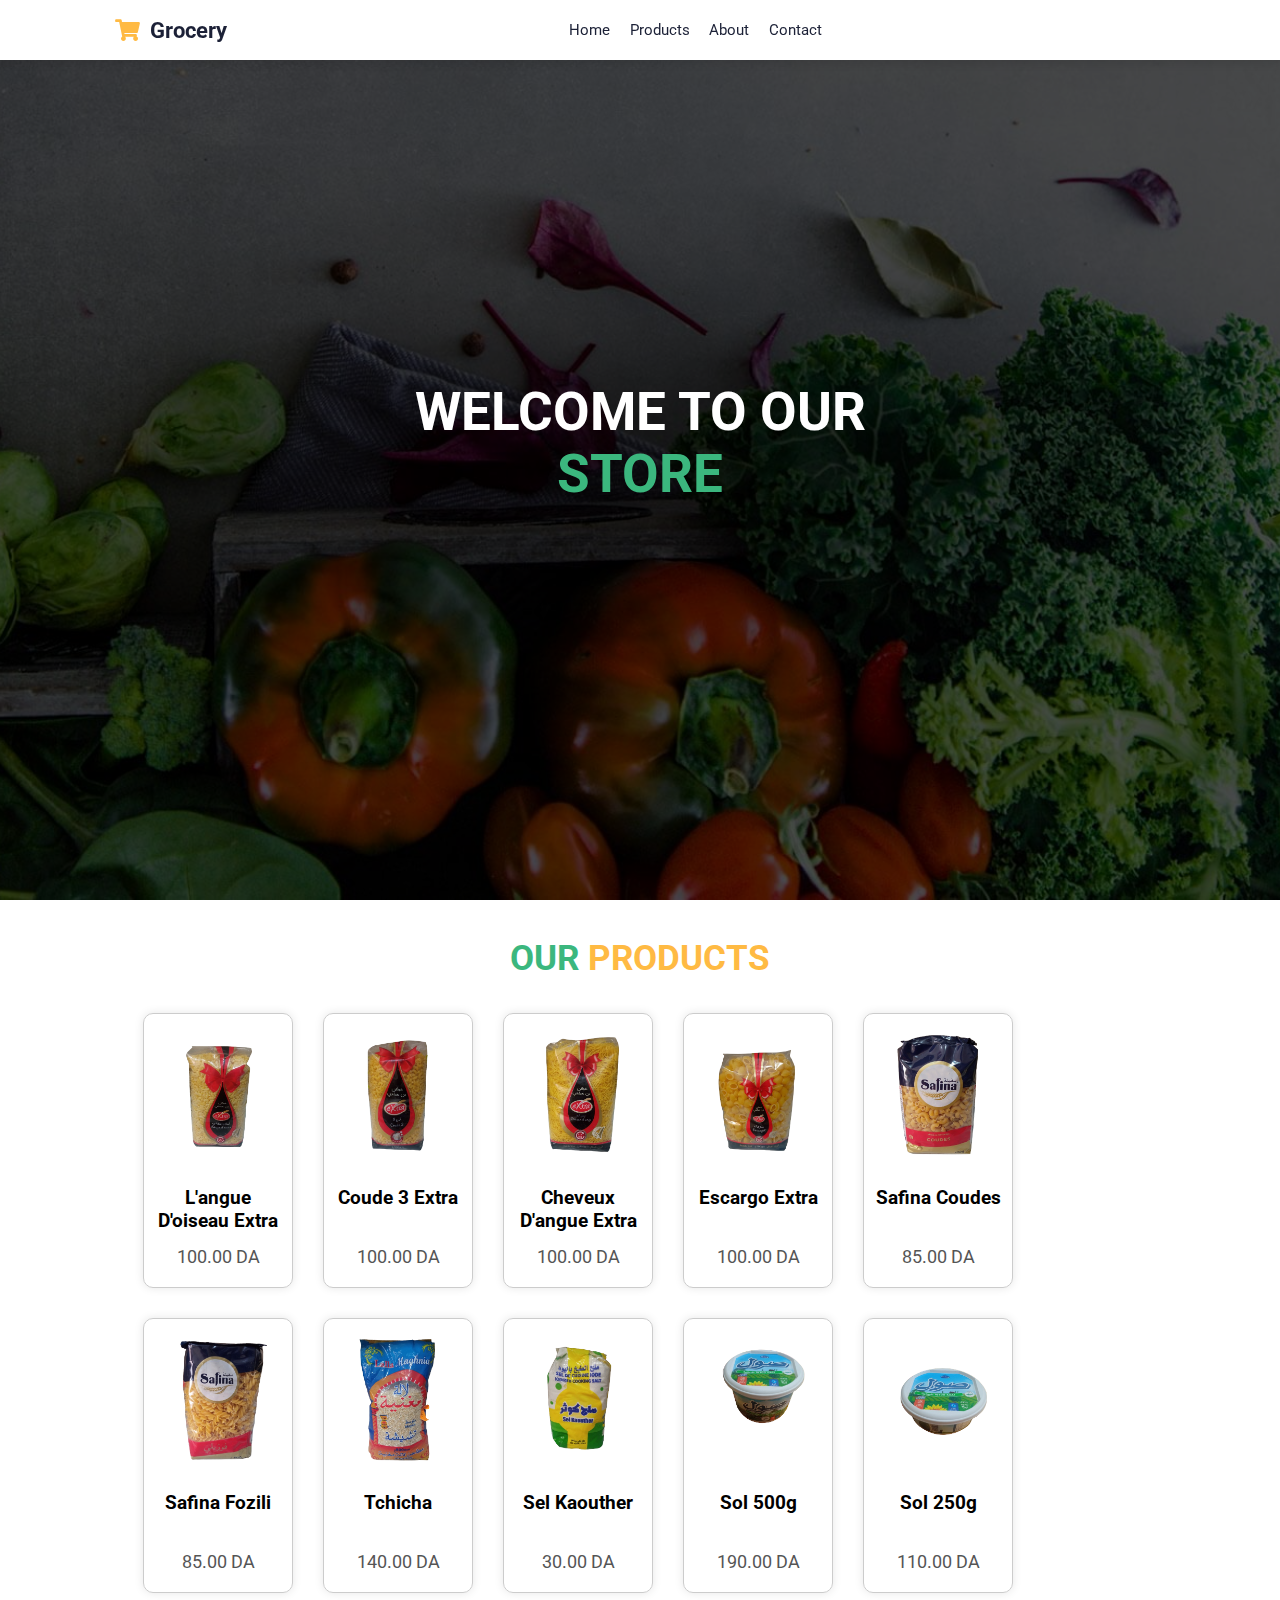
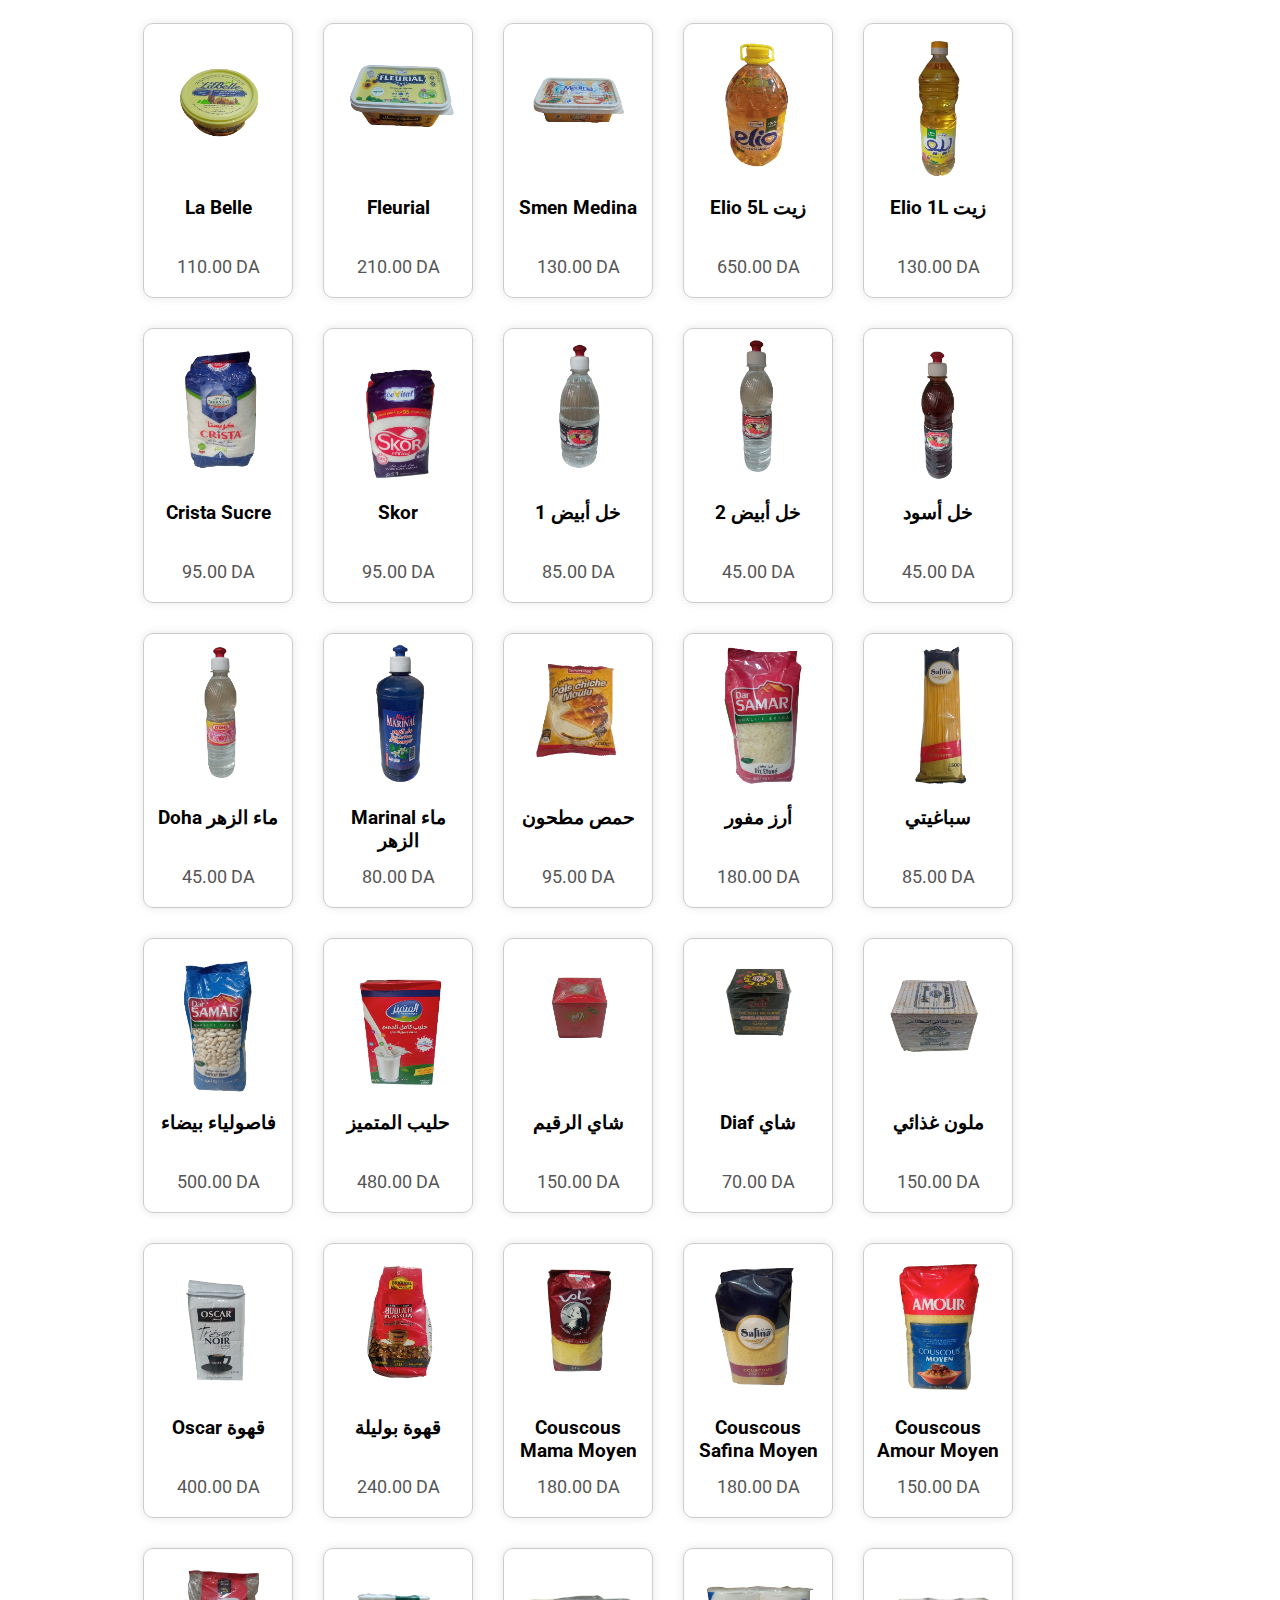
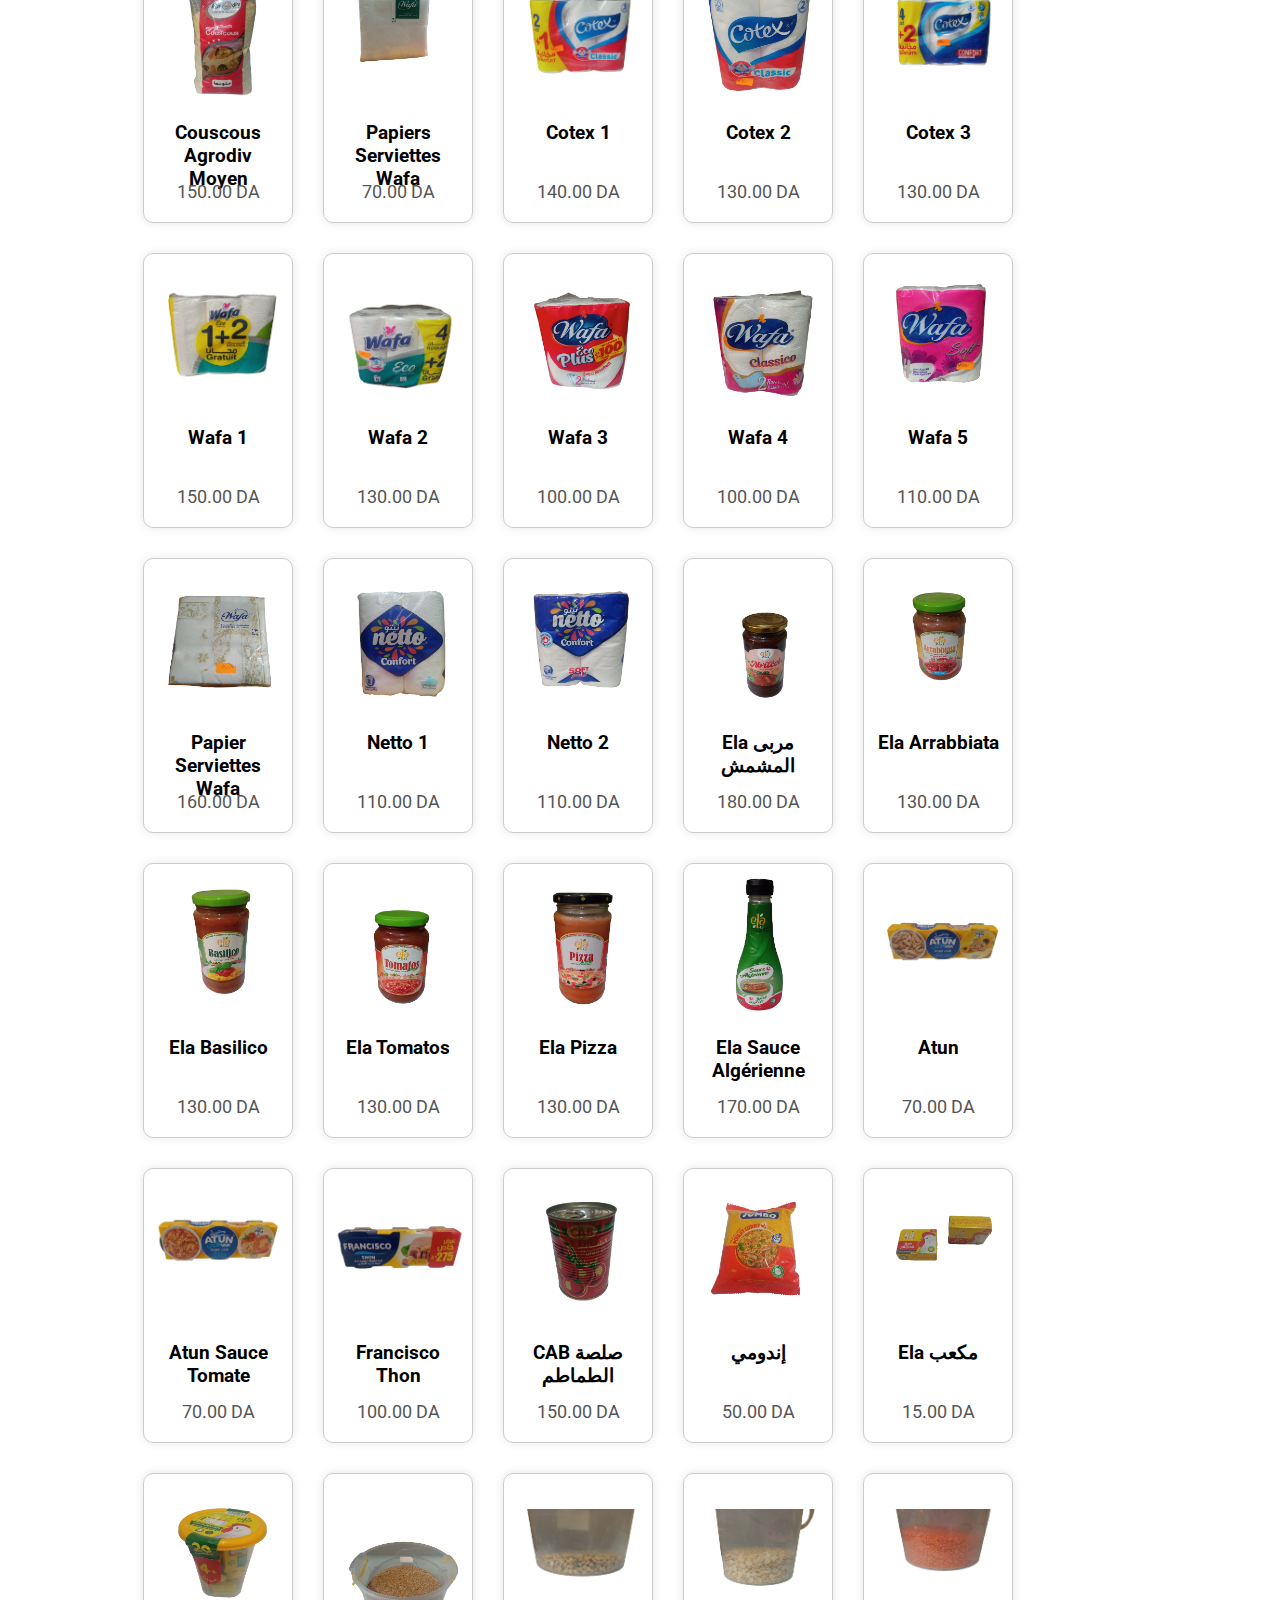
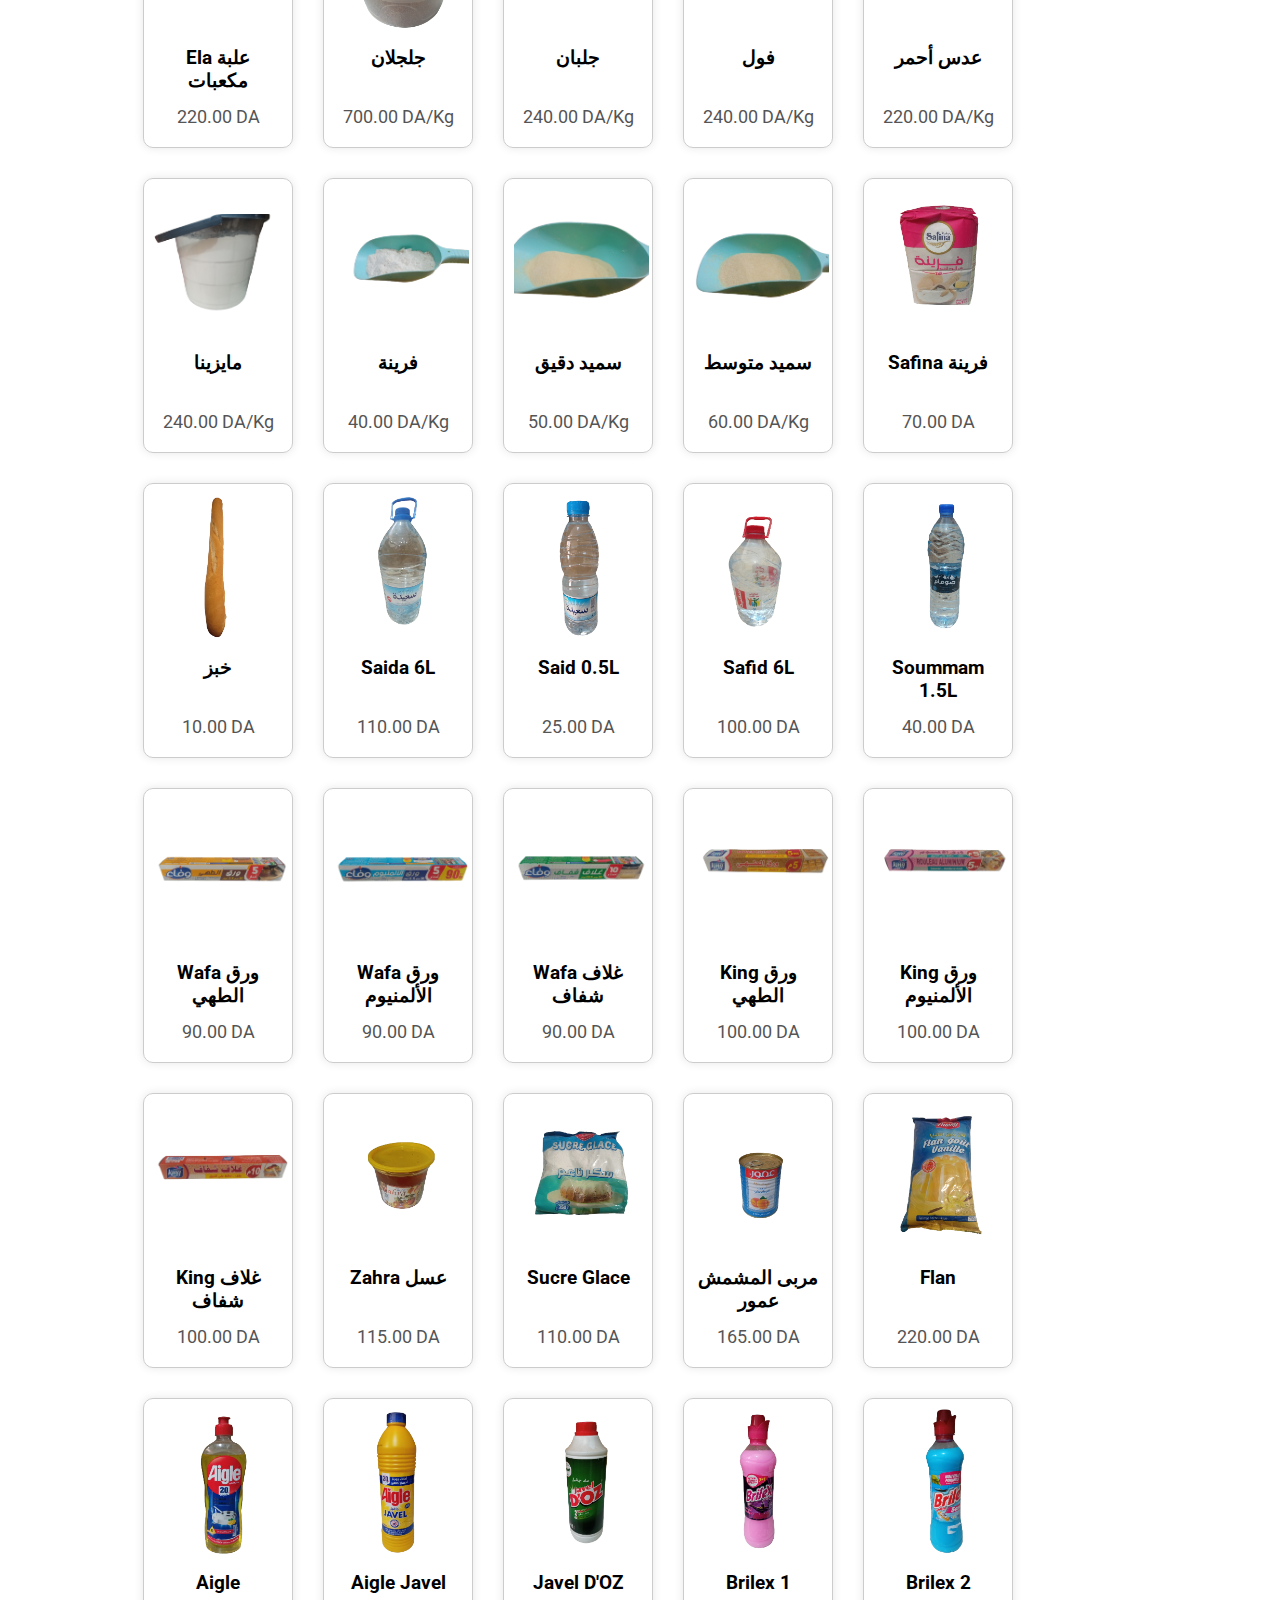
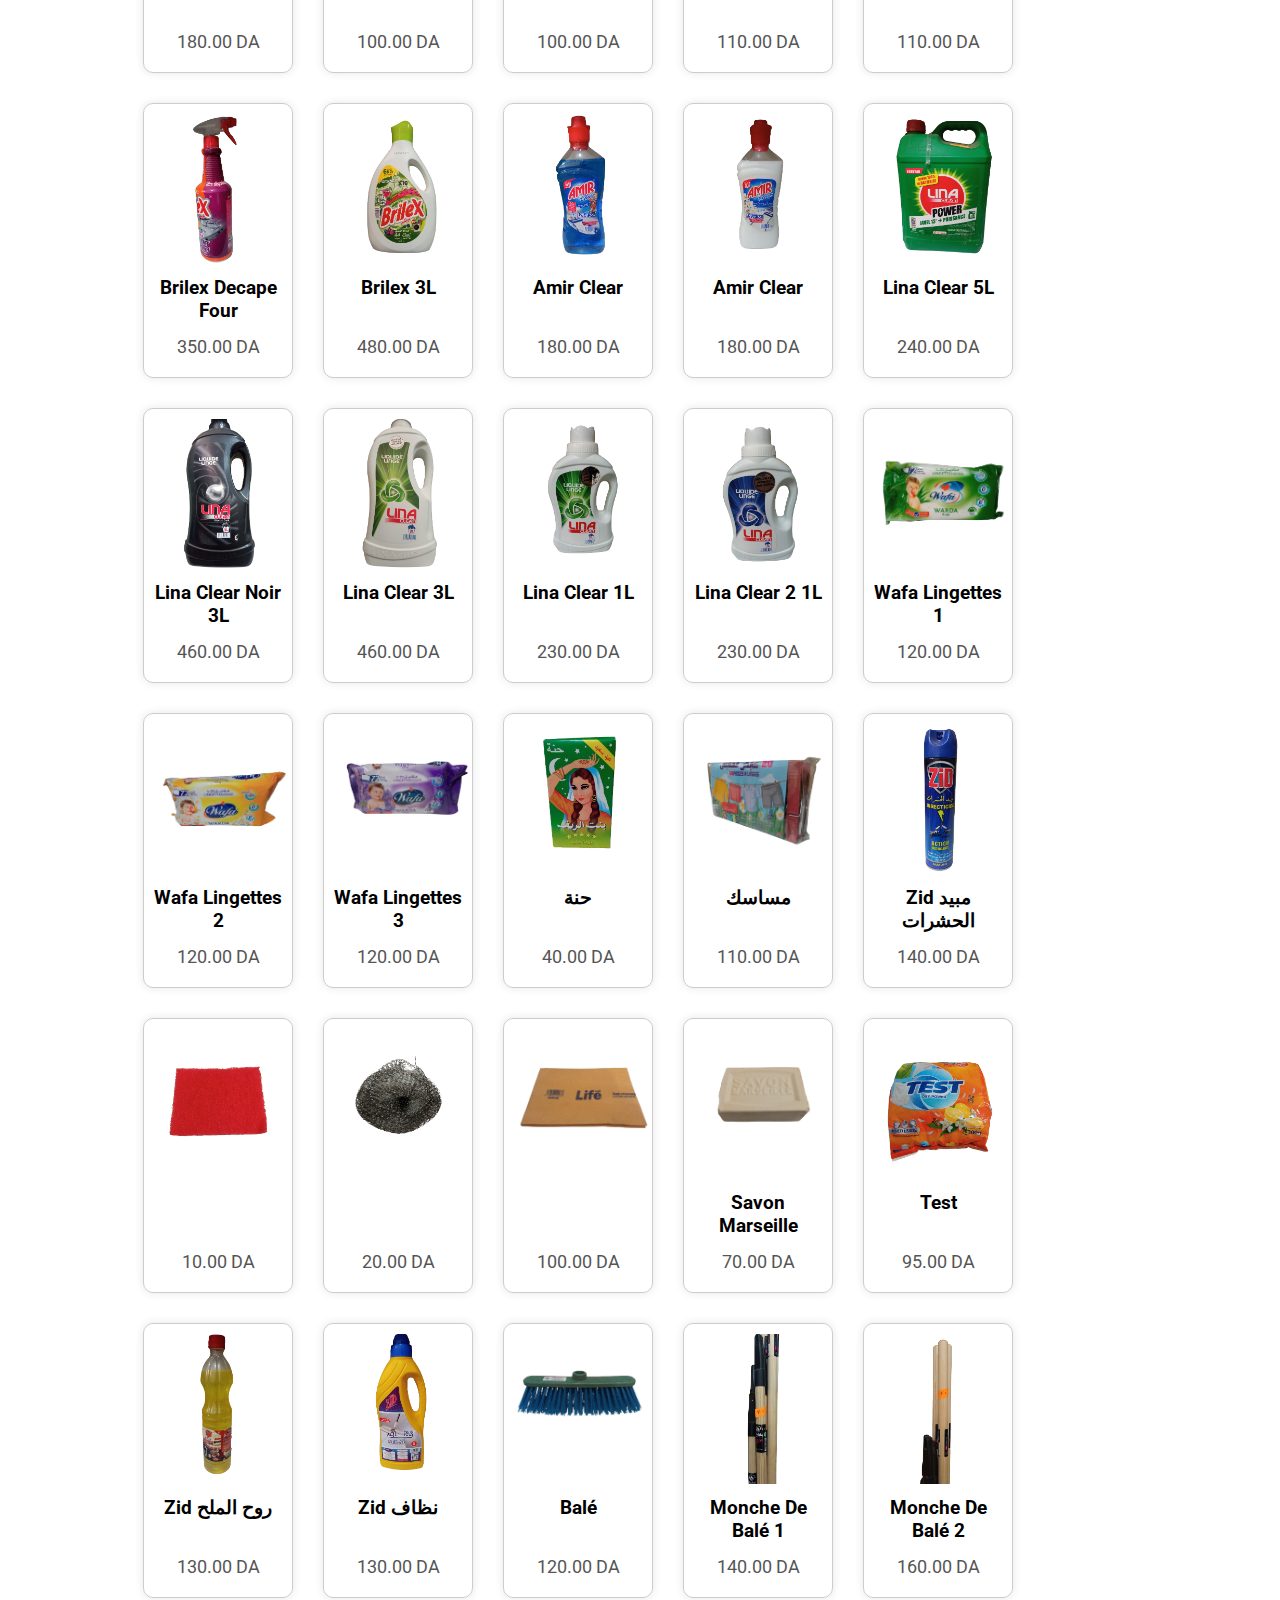
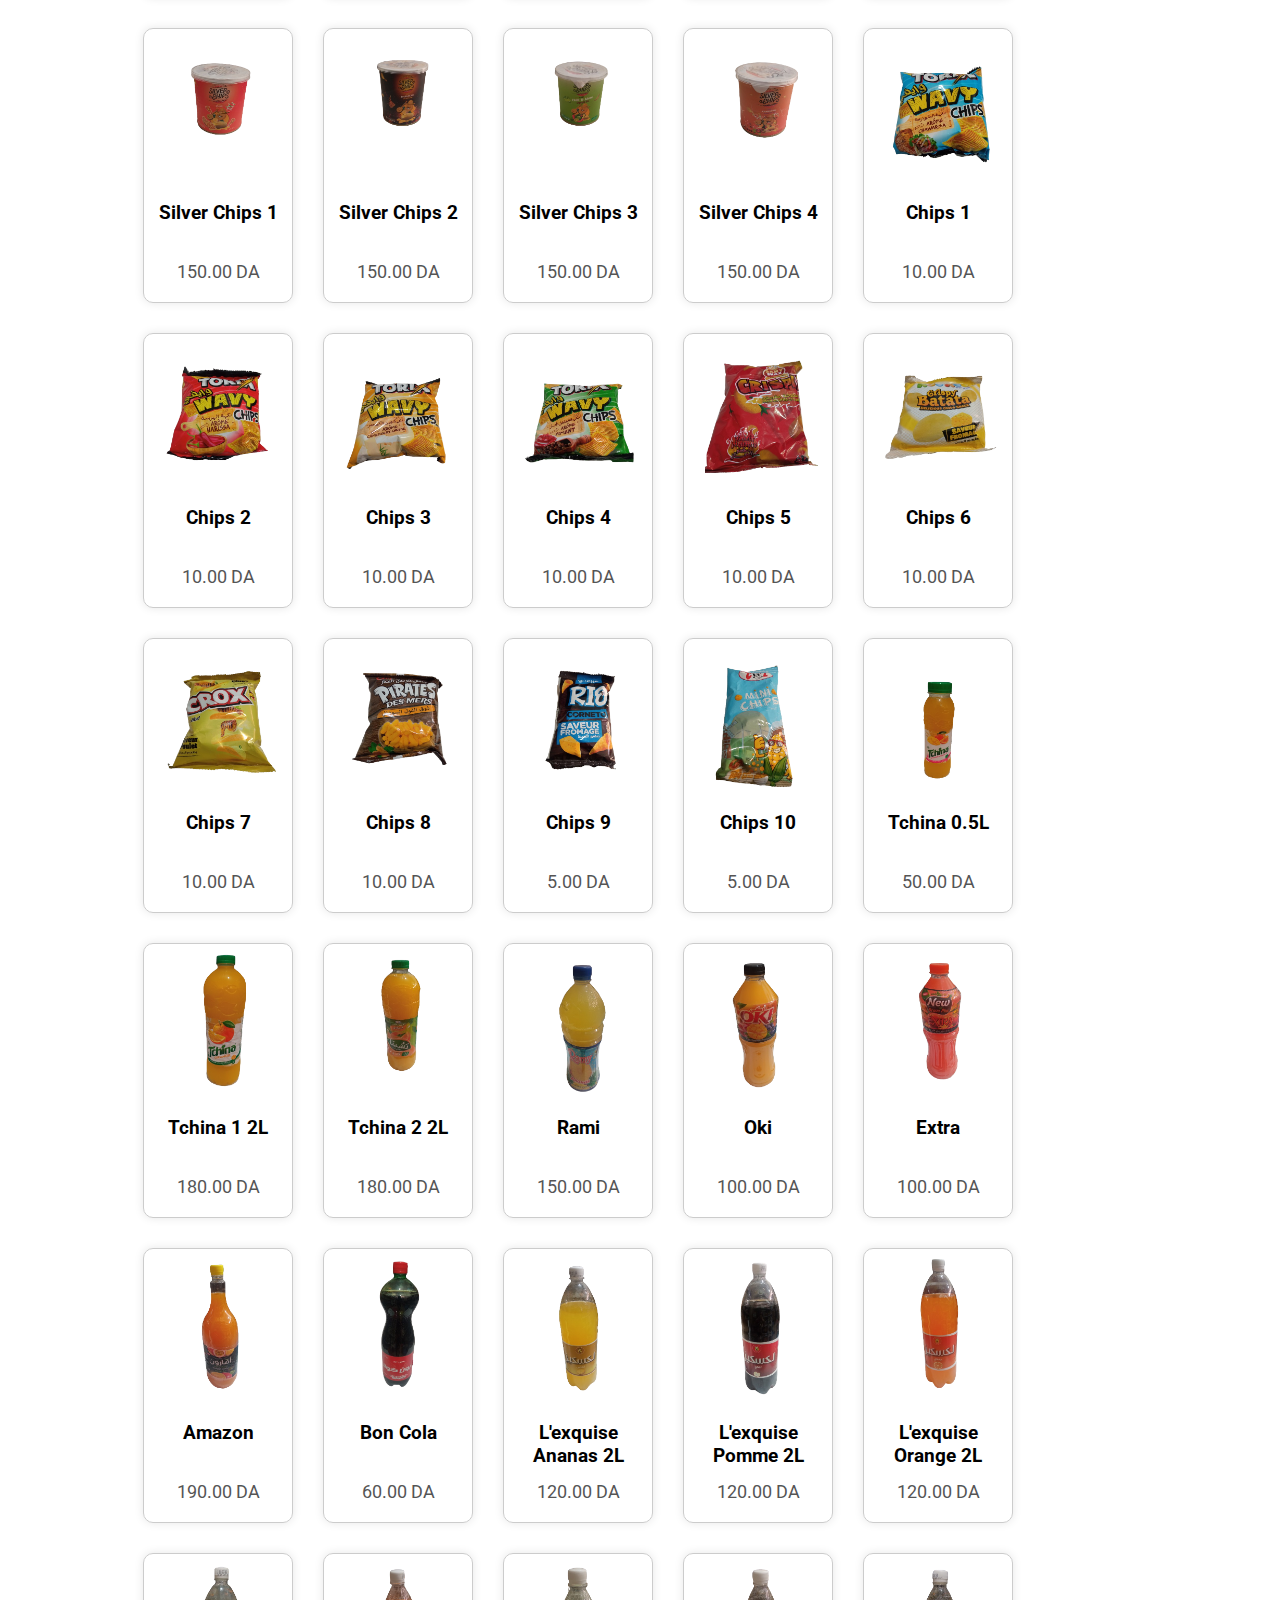
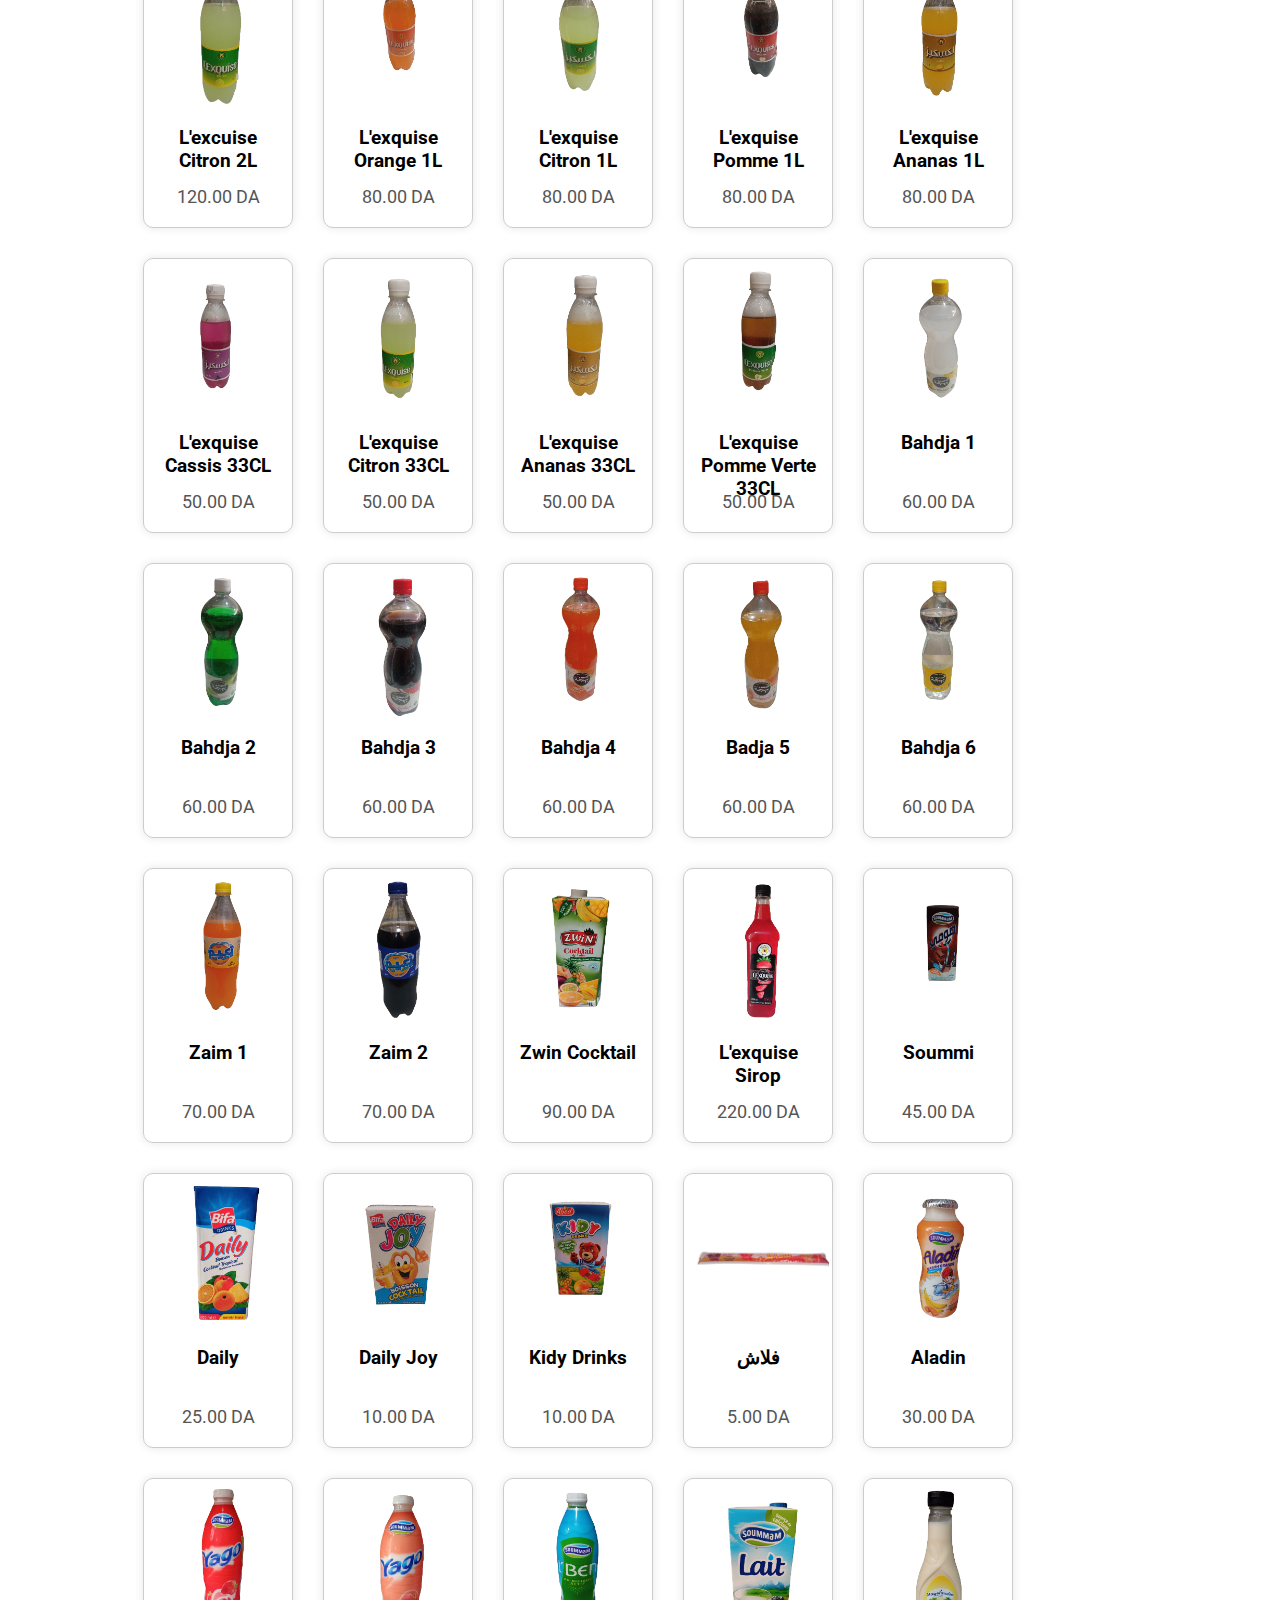
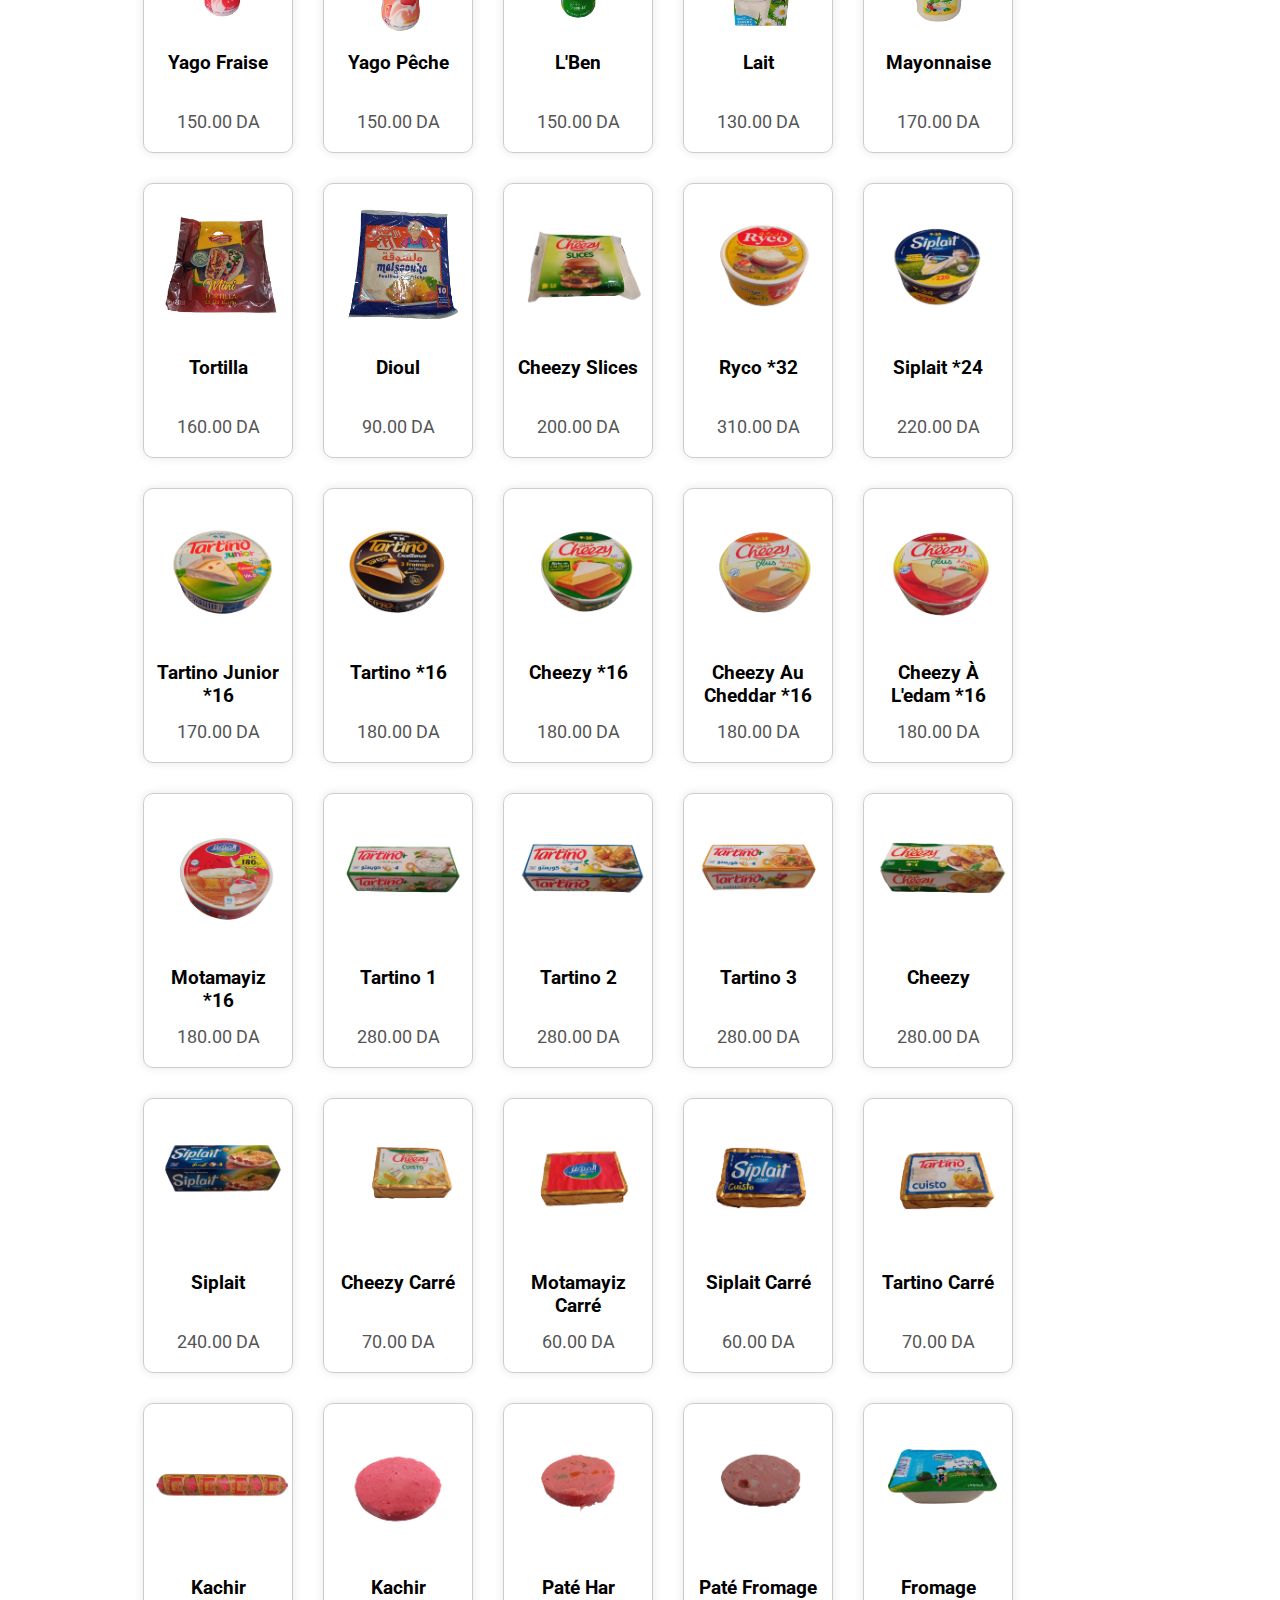
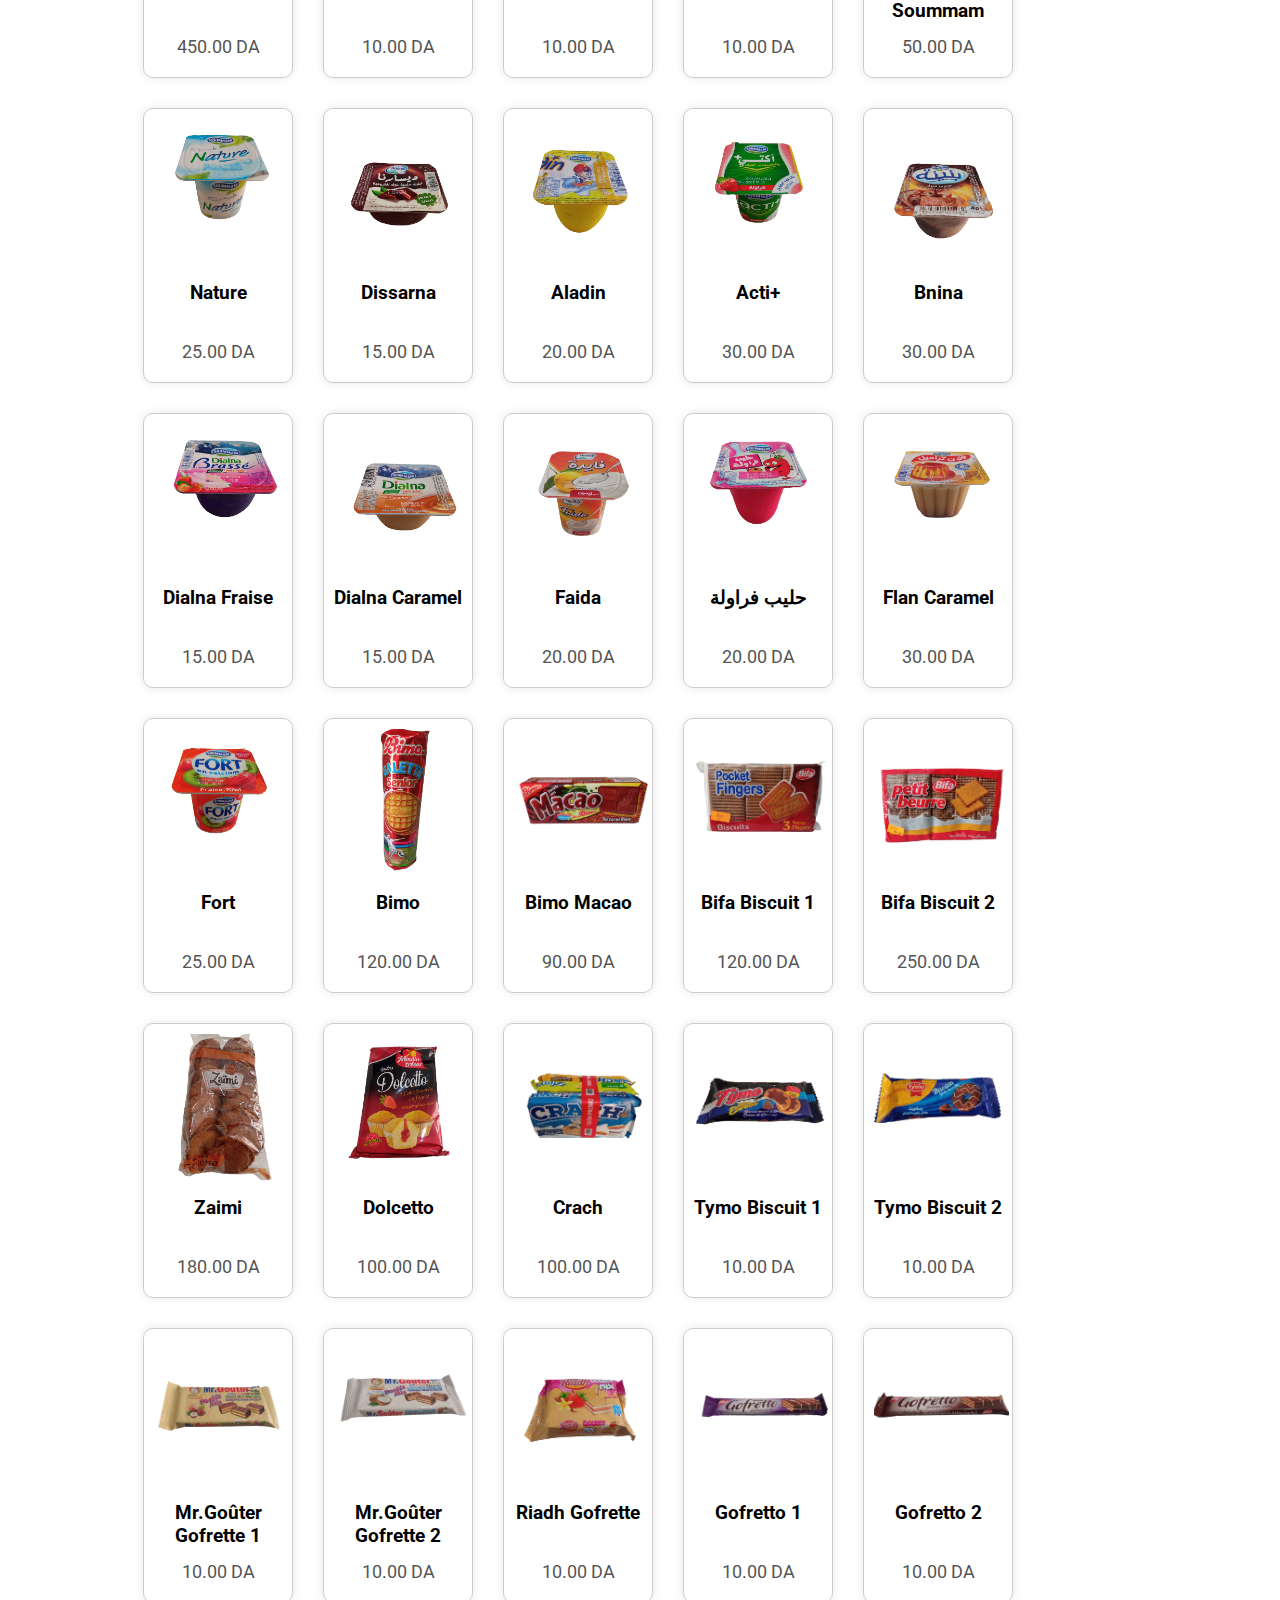
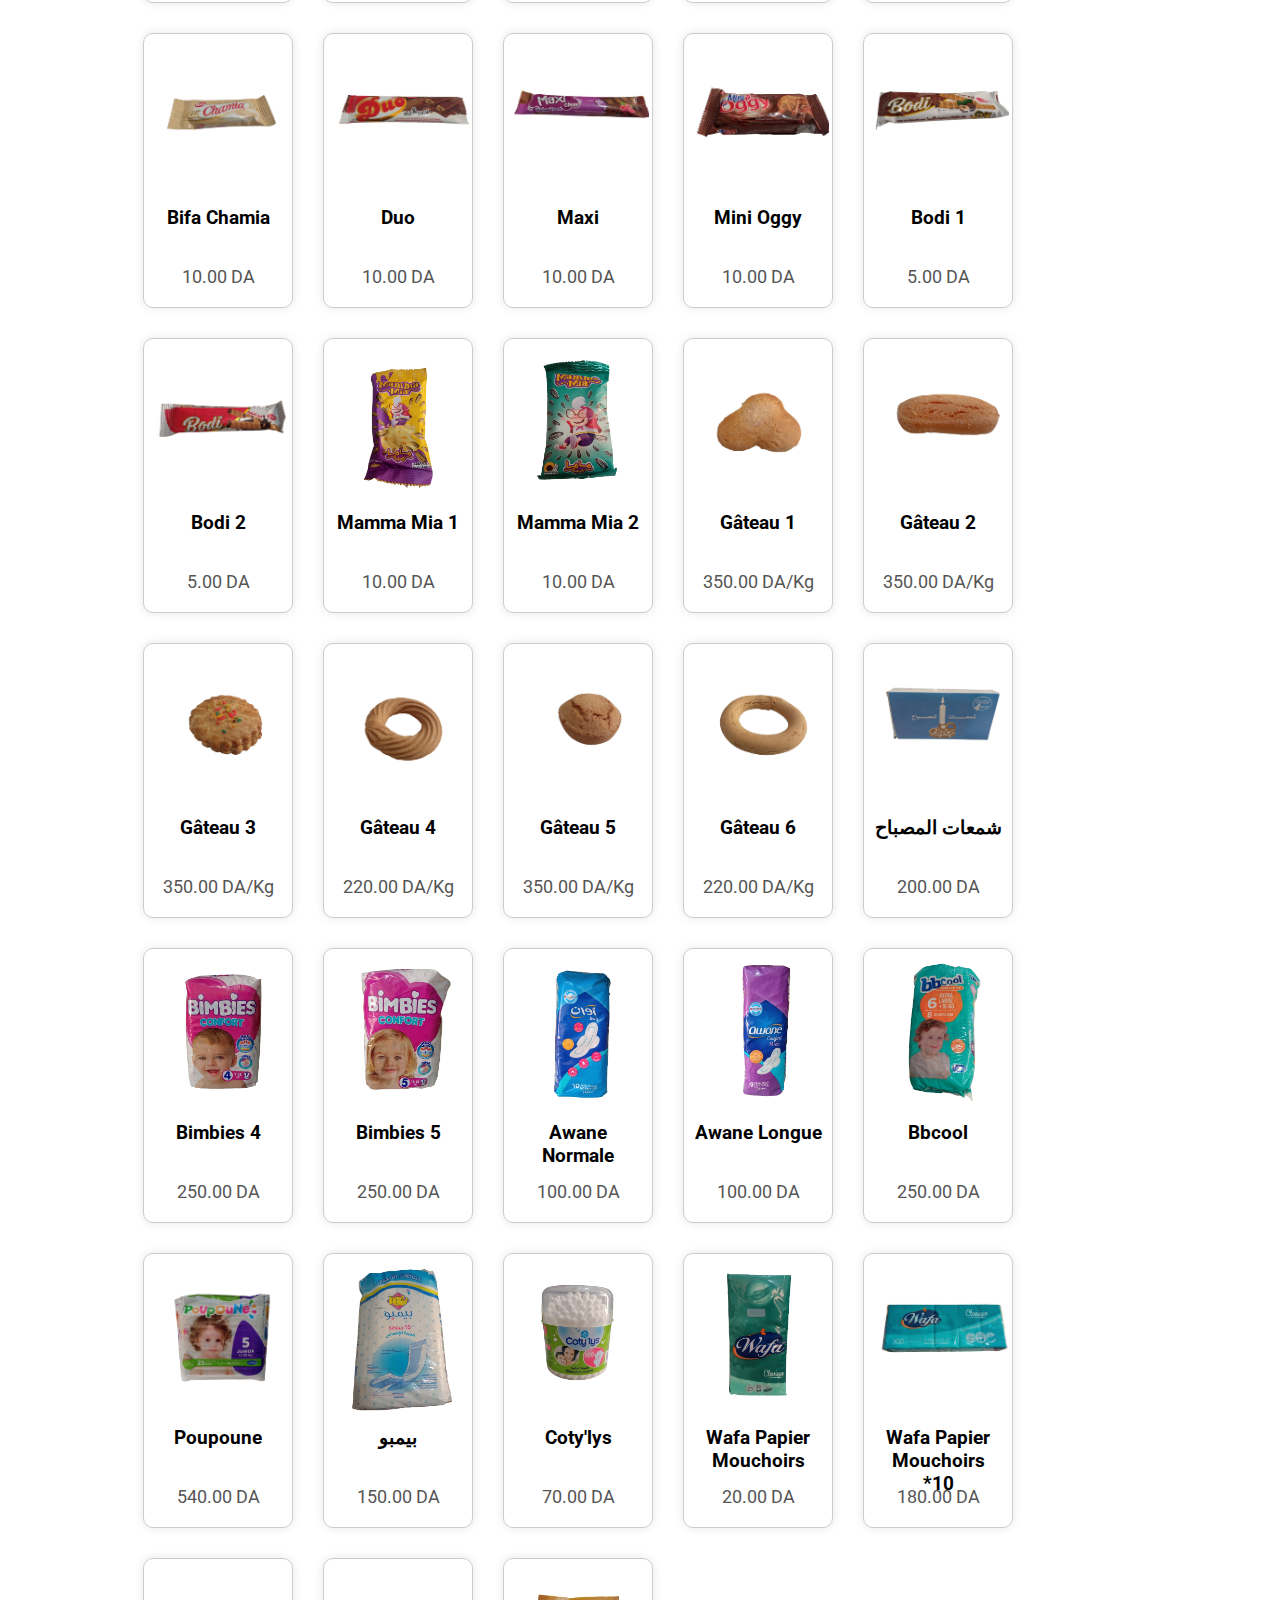
<file: products.html>
<!DOCTYPE html>
<html lang="en">
<head>
<meta charset="UTF-8">
<meta name="viewport" content="width=device-width, initial-scale=1.0">
<title>Khaled Store</title>
<link rel="icon" href="https://assets-global.website-files.com/64ad9badc710db594a553e64/64aebb45418acbd73e2c3ea5_5.png" >
<link rel="stylesheet" href="style.css">
<link rel="stylesheet" href="https://unpkg.com/swiper/swiper-bundle.min.css" />
<link rel="stylesheet" href="https://cdnjs.cloudflare.com/ajax/libs/font-awesome/5.15.4/css/all.min.css">

</head>
<body >

    <!-- header -->
    <header class="header">

        <a href="#" class="logo" id="logo" > <i class="fas fa-shopping-cart"></i> Grocery </a>

        <nav class="navbar">
            <a href="#home">home</a>
            <a href="#products">products</a>
            <a href="#about">about</a>
            <a href="#contact">contact</a>
        </nav>
        <div class="icons">

            <div id="menu-btn" class="fas fa-bars"></div>
        </div>

        </header>

    <div id="all" >   
        
     <!-- home -->
    
     <section class="home" id="home">

        <div class="content">
            <h3 class = "welcome">Welcome to Our <span>Store</span> </h3>
        </div>

    </section>

    <!-- product -->
     
    <section class="products" id="products">
        <h1 class="heading"> our <span>products</span></h1>
    <div class="container">


        <div class="product">
            <img src="langue_oiseau.png">
            <h2>L'angue d'oiseau Extra</h2>
            <p>100.00 DA</p>
        </div>

        <div class="product">
            <img src="coude3.png">
            <h2>Coude 3 Extra</h2>
            <p>100.00 DA</p>
        </div>

        <div class="product">
            <img src="extra1.png">
            <h2>Cheveux d'angue Extra</h2>
            <p>100.00 DA</p>
        </div>

        <div class="product">
            <img src="extra2.png">
            <h2>Escargo Extra</h2>
            <p>100.00 DA</p>
        </div>

        <div class="product">
            <img src="makaron1.png">
            <h2>Safina Coudes</h2>
            <p>85.00 DA</p>
        </div>

        <div class="product">
            <img src="makaron2.png">
            <h2>Safina Fozili</h2>
            <p>85.00 DA</p>
        </div>

        <div class="product">
            <img src="tchicha.png">
            <h2>Tchicha</h2>
            <p>140.00 DA</p>
        </div>

        <div class="product">
            <img src="sel.png">
            <h2>Sel Kaouther</h2>
            <p>30.00 DA</p>
        </div>

        <div class="product">
            <img src="sol.png">
            <h2>Sol 500g</h2>
            <p>190.00 DA</p>
        </div>

        <div class="product">
            <img src="sol2.png">
            <h2>Sol 250g</h2>
            <p>110.00 DA</p>
        </div>

        <div class="product">
            <img src="labelle.png">
            <h2>La Belle</h2>
            <p>110.00 DA</p>
        </div>

        <div class="product">
            <img src="fleurial.png">
            <h2>Fleurial</h2>
            <p>210.00 DA</p>
        </div>

        <div class="product">
            <img src="margarine.png">
            <h2>Smen Medina</h2>
            <p>130.00 DA</p>
        </div>

        <div class="product">
            <img src="elio1.png">
            <h2>Elio 5L زيت</h2>
            <p>650.00 DA</p>
        </div>

        <div class="product">
            <img src="elio2.png">
            <h2>Elio 1L زيت</h2>
            <p>130.00 DA</p>
        </div>

        <div class="product">
            <img src="crista.png">
            <h2>Crista Sucre</h2>
            <p>95.00 DA</p>
        </div>

        <div class="product">
            <img src="skor.png">
            <h2>Skor</h2>
            <p>95.00 DA</p>
        </div>

        <div class="product">
            <img src="khal1.png">
            <h2>خل أبيض 1</h2>
            <p>85.00 DA</p>
        </div>

        <div class="product">
            <img src="khal2.png">
            <h2>خل أبيض 2</h2>
            <p>45.00 DA</p>
        </div>

        <div class="product">
            <img src="khal3.png">
            <h2>خل أسود</h2>
            <p>45.00 DA</p>
        </div>

        <div class="product">
            <img src="khal4.png">
            <h2>Doha ماء الزهر</h2>
            <p>45.00 DA</p>
        </div>

        <div class="product">
            <img src="mazhr.png">
            <h2>Marinal ماء الزهر</h2>
            <p>80.00 DA</p>
        </div>

        <div class="product">
            <img src="karan.png">
            <h2>حمص مطحون</h2>
            <p>95.00 DA</p>
        </div>

        <div class="product">
            <img src="roz.png">
            <h2>أرز مفور</h2>
            <p>180.00 DA</p>
        </div>

        <div class="product">
            <img src="spagiti.png">
            <h2>سباغيتي</h2>
            <p>85.00 DA</p>
        </div>

        <div class="product">
            <img src="loubia.png">
            <h2>فاصولياء بيضاء</h2>
            <p>500.00 DA</p>
        </div>

        <div class="product">
            <img src="lahda.png">
            <h2>حليب المتميز</h2>
            <p>480.00 DA</p>
        </div>

        <div class="product">
            <img src="tay1.png">
            <h2>شاي الرقيم</h2>
            <p>150.00 DA</p>
        </div>

        <div class="product">
            <img src="tay2.png">
            <h2>Diaf شاي</h2>
            <p>70.00 DA</p>
        </div>

        <div class="product">
            <img src="molawin.png">
            <h2>ملون غذائي</h2>
            <p>150.00 DA</p>
        </div>

        <div class="product">
            <img src="oscar.png">
            <h2>Oscar قهوة</h2>
            <p>400.00 DA</p>
        </div>

        <div class="product">
            <img src="kahwa.png">
            <h2>قهوة بوليلة</h2>
            <p>240.00 DA</p>
        </div>

        <div class="product">
            <img src="couscous.png">
            <h2>Couscous Mama Moyen</h2>
            <p>180.00 DA</p>
        </div>

        <div class="product">
            <img src="safina.png">
            <h2>Couscous Safina Moyen</h2>
            <p>180.00 DA</p>
        </div>

        <div class="product">
            <img src="amour.png">
            <h2>Couscous Amour Moyen</h2>
            <p>150.00 DA</p>
        </div>

        <div class="product">
            <img src="couscous2.png">
            <h2>Couscous Agrodiv Moyen</h2>
            <p>150.00 DA</p>
        </div>

        <div class="product">
            <img src="papier.png">
            <h2>Papiers Serviettes Wafa</h2>
            <p>70.00 DA</p>
        </div>

        <div class="product">
            <img src="cotex.png">
            <h2>Cotex 1</h2>
            <p>140.00 DA</p>
        </div>

        <div class="product">
            <img src="cotex1.png">
            <h2>Cotex 2</h2>
            <p>130.00 DA</p>
        </div>

        <div class="product">
            <img src="cotex3.png">
            <h2>Cotex 3</h2>
            <p>130.00 DA</p>
        </div>

        <div class="product">
            <img src="wafa1.png">
            <h2>Wafa 1</h2>
            <p>150.00 DA</p>
        </div>

        <div class="product">
            <img src="wafa2.png">
            <h2>Wafa 2</h2>
            <p>130.00 DA</p>
        </div>

        <div class="product">
            <img src="wafa3.png">
            <h2>Wafa 3</h2>
            <p>100.00 DA</p>
        </div>

        <div class="product">
            <img src="wafa5.png">
            <h2>Wafa 4</h2>
            <p>100.00 DA</p>
        </div>

        <div class="product">
            <img src="wafa7.png">
            <h2>Wafa 5</h2>
            <p>110.00 DA</p>
        </div>

        <div class="product">
            <img src="wafa6.png">
            <h2>Papier Serviettes Wafa</h2>
            <p>160.00 DA</p>
        </div>

        <div class="product">
            <img src="netto2.png">
            <h2>Netto 1</h2>
            <p>110.00 DA</p>
        </div>

        <div class="product">
            <img src="netto3.png">
            <h2>Netto 2</h2>
            <p>110.00 DA</p>
        </div>

        <div class="product">
            <img src="ela.png">
            <h2>Ela مربى المشمش</h2>
            <p>180.00 DA</p>
        </div>

        <div class="product">
            <img src="ela2.png">
            <h2>Ela Arrabbiata</h2>
            <p>130.00 DA</p>
        </div>

        <div class="product">
            <img src="ela3.png">
            <h2>Ela Basilico</h2>
            <p>130.00 DA</p>
        </div>

        <div class="product">
            <img src="ela6.png">
            <h2>Ela Tomatos</h2>
            <p>130.00 DA</p>
        </div>

        <div class="product">
            <img src="ela7.png">
            <h2>Ela Pizza</h2>
            <p>130.00 DA</p>
        </div>

        <div class="product">
            <img src="ela4.png">
            <h2>Ela Sauce Algérienne</h2>
            <p>170.00 DA</p>
        </div>

        <div class="product">
            <img src="atun2.png">
            <h2>Atun</h2>
            <p>70.00 DA</p>
        </div>

        <div class="product">
            <img src="atun3.png">
            <h2>Atun Sauce Tomate</h2>
            <p>70.00 DA</p>
        </div>

        <div class="product">
            <img src="fransisco.png">
            <h2>Francisco Thon</h2>
            <p>100.00 DA</p>
        </div>

        <div class="product">
            <img src="cab.png">
            <h2>CAB صلصة الطماطم</h2>
            <p>150.00 DA</p>
        </div>

        <div class="product">
            <img src="indoumi.png">
            <h2>إندومي</h2>
            <p>50.00 DA</p>
        </div>

        <div class="product">
            <img src="jombo.png">
            <h2>Ela مكعب</h2>
            <p>15.00 DA</p>
        </div>

        <div class="product">
            <img src="jombo1.png">
            <h2>Ela علبة مكعبات</h2>
            <p>220.00 DA</p>
        </div>

        <div class="product">
            <img src="jeljlan.png">
            <h2>جلجلان</h2>
            <p>700.00 DA/kg</p>
        </div>

        <div class="product">
            <img src="jelban.png">
            <h2>جلبان</h2>
            <p>240.00 DA/kg</p>
        </div>

        <div class="product">
            <img src="foul.png">
            <h2>فول</h2>
            <p>240.00 DA/kg</p>
        </div>

        <div class="product">
            <img src="ades.png">
            <h2>عدس أحمر</h2>
            <p>220.00 DA/kg</p>
        </div>

        <div class="product">
            <img src="mayzina.png">
            <h2>مايزينا</h2>
            <p>240.00 DA/kg</p>
        </div>

        <div class="product">
            <img src="farina2.png">
            <h2>فرينة</h2>
            <p>40.00 DA/kg</p>
        </div>

        <div class="product">
            <img src="smid1.png">
            <h2>سميد دقيق</h2>
            <p>50.00 DA/kg</p>
        </div>

        <div class="product">
            <img src="smid2.png">
            <h2>سميد متوسط</h2>
            <p>60.00 DA/kg</p>
        </div>

        <div class="product">
            <img src="farina.png">
            <h2>Safina فرينة</h2>
            <p>70.00 DA</p>
        </div>

        <div class="product">
            <img src="khobz.png">
            <h2>خبز</h2>
            <p>10.00 DA</p>
        </div>

        <div class="product">
            <img src="saida.png">
            <h2>Saida 6L</h2>
            <p>110.00 DA</p>
        </div>

        <div class="product">
            <img src="saida1.png">
            <h2>Said 0.5L</h2>
            <p>25.00 DA</p>
        </div>

        <div class="product">
            <img src="safid.png">
            <h2>Safid 6L</h2>
            <p>100.00 DA</p>
        </div>

        <div class="product">
            <img src="soumam.png">
            <h2>Soummam 1.5L</h2>
            <p>40.00 DA</p>
        </div>

        <div class="product">
            <img src="cuisson1.png">
            <h2>Wafa ورق الطهي</h2>
            <p>90.00 DA</p>
        </div>

        <div class="product">
            <img src="cuisson2.png">
            <h2>Wafa ورق الألمنيوم</h2>
            <p>90.00 DA</p>
        </div>

        <div class="product">
            <img src="cuisson3.png">
            <h2>Wafa غلاف شفاف</h2>
            <p>90.00 DA</p>
        </div>

        <div class="product">
            <img src="cuisson4.png">
            <h2>King ورق الطهي</h2>
            <p>100.00 DA</p>
        </div>

        <div class="product">
            <img src="cuisson5.png">
            <h2>King ورق الألمنيوم</h2>
            <p>100.00 DA</p>
        </div>

        <div class="product">
            <img src="cuisson6.png">
            <h2>King غلاف شفاف</h2>
            <p>100.00 DA</p>
        </div>

        <div class="product">
            <img src="zahra.png">
            <h2>Zahra عسل</h2>
            <p>115.00 DA</p>
        </div>

        <div class="product">
            <img src="sucre.png">
            <h2>Sucre Glace</h2>
            <p>110.00 DA</p>
        </div>

        <div class="product">
            <img src="kofitir.png">
            <h2>مربى المشمش عمور</h2>
            <p>165.00 DA</p>
        </div>

        <div class="product">
            <img src="flon.png">
            <h2>Flan</h2>
            <p>220.00 DA</p>
        </div>

        <div class="product">
            <img src="aigle.png">
            <h2>Aigle</h2>
            <p>180.00 DA</p>
        </div>

        <div class="product">
            <img src="aigle2.png">
            <h2>Aigle Javel</h2>
            <p>100.00 DA</p>
        </div>

        <div class="product">
            <img src="doz.png">
            <h2>Javel D'OZ</h2>
            <p>100.00 DA</p>
        </div>

        <div class="product">
            <img src="brilex1.png">
            <h2>Brilex 1</h2>
            <p>110.00 DA</p>
        </div>

        <div class="product">
            <img src="brilex2.png">
            <h2>Brilex 2</h2>
            <p>110.00 DA</p>
        </div>

        <div class="product">
            <img src="brilex4.png">
            <h2>Brilex Decape Four</h2>
            <p>350.00 DA</p>
        </div>

        <div class="product">
            <img src="brilex3.png">
            <h2>Brilex 3L</h2>
            <p>480.00 DA</p>
        </div>

        <div class="product">
            <img src="amir.png">
            <h2>Amir Clear</h2>
            <p>180.00 DA</p>
        </div>

        <div class="product">
            <img src="amir2.png">
            <h2>Amir Clear</h2>
            <p>180.00 DA</p>
        </div>

        <div class="product">
            <img src="lina.png">
            <h2>Lina Clear 5L</h2>
            <p>240.00 DA</p>
        </div>

        <div class="product">
            <img src="lina2.png">
            <h2>Lina Clear Noir 3L</h2>
            <p>460.00 DA</p>
        </div>

        <div class="product">
            <img src="lina3.png">
            <h2>Lina Clear 3L</h2>
            <p>460.00 DA</p>
        </div>

        <div class="product">
            <img src="lina4.png">
            <h2>Lina Clear 1L</h2>
            <p>230.00 DA</p>
        </div>

        <div class="product">
            <img src="lina5.png">
            <h2>Lina Clear 2 1L</h2>
            <p>230.00 DA</p>
        </div>

        <div class="product">
            <img src="lanjet1.png">
            <h2>Wafa Lingettes 1</h2>
            <p>120.00 DA</p>
        </div>

        <div class="product">
            <img src="lanjet2.png">
            <h2>Wafa Lingettes 2</h2>
            <p>120.00 DA</p>
        </div>

        <div class="product">
            <img src="lanjet3.png">
            <h2>Wafa Lingettes 3</h2>
            <p>120.00 DA</p>
        </div>

        <div class="product">
            <img src="henna.png">
            <h2>حنة</h2>
            <p>40.00 DA</p>
        </div>

        <div class="product">
            <img src="msacek.png">
            <h2>مساسك</h2>
            <p>110.00 DA</p>
        </div>

        <div class="product">
            <img src="flitox.png">
            <h2>Zid مبيد الحشرات</h2>
            <p>140.00 DA</p>
        </div>

        <div class="product">
            <img src="lavage1.png">
            <h2></h2>
            <p>10.00 DA</p>
        </div>

        <div class="product">
            <img src="lavage2.png">
            <h2></h2>
            <p>20.00 DA</p>
        </div>

        <div class="product">
            <img src="lavage3.png">
            <h2></h2>
            <p>100.00 DA</p>
        </div>

        <div class="product">
            <img src="savon.png">
            <h2>Savon Marseille</h2>
            <p>70.00 DA</p>
        </div>

        <div class="product">
            <img src="test.png">
            <h2>Test</h2>
            <p>95.00 DA</p>
        </div>

        <div class="product">
            <img src="zid.png">
            <h2>Zid روح الملح</h2>
            <p>130.00 DA</p>
        </div>

        <div class="product">
            <img src="zid2.png">
            <h2>Zid نظاف</h2>
            <p>130.00 DA</p>
        </div>

        <div class="product">
            <img src="monch.png">
            <h2>Balé</h2>
            <p>120.00 DA</p>
        </div>

        <div class="product">
            <img src="balé1.png">
            <h2>Monche de Balé 1</h2>
            <p>140.00 DA</p>
        </div>

        <div class="product">
            <img src="balé2.png">
            <h2>Monche de Balé 2</h2>
            <p>160.00 DA</p>
        </div>

        <div class="product">
            <img src="chips.png">
            <h2>Silver Chips 1</h2>
            <p>150.00 DA</p>
        </div>

        <div class="product">
            <img src="chips11.png">
            <h2>Silver Chips 2</h2>
            <p>150.00 DA</p>
        </div>

        <div class="product">
            <img src="chips12.png">
            <h2>Silver Chips 3</h2>
            <p>150.00 DA</p>
        </div>

        <div class="product">
            <img src="chips13.png">
            <h2>Silver Chips 4</h2>
            <p>150.00 DA</p>
        </div>

        <div class="product">
            <img src="chips1.png">
            <h2>Chips 1</h2>
            <p>10.00 DA</p>
        </div>

        <div class="product">
            <img src="chips2.png">
            <h2>Chips 2</h2>
            <p>10.00 DA</p>
        </div>

        <div class="product">
            <img src="chips3.png">
            <h2>Chips 3</h2>
            <p>10.00 DA</p>
        </div>

        <div class="product">
            <img src="chips4.png">
            <h2>Chips 4</h2>
            <p>10.00 DA</p>
        </div>

        <div class="product">
            <img src="chips5.png">
            <h2>Chips 5</h2>
            <p>10.00 DA</p>
        </div>

        <div class="product">
            <img src="chips6.png">
            <h2>Chips 6</h2>
            <p>10.00 DA</p>
        </div>

        <div class="product">
            <img src="chips7.png">
            <h2>Chips 7</h2>
            <p>10.00 DA</p>
        </div>

        <div class="product">
            <img src="chips8.png">
            <h2>Chips 8</h2>
            <p>10.00 DA</p>
        </div>

        <div class="product">
            <img src="chips9.png">
            <h2>Chips 9</h2>
            <p>5.00 DA</p>
        </div>

        <div class="product">
            <img src="chips10.png">
            <h2>Chips 10</h2>
            <p>5.00 DA</p>
        </div>

        <div class="product">
            <img src="tchina1.png">
            <h2>Tchina 0.5L</h2>
            <p>50.00 DA</p>
        </div>

        <div class="product">
            <img src="tchina4.png">
            <h2>Tchina 1 2L</h2>
            <p>180.00 DA</p>
        </div>

        <div class="product">
            <img src="tchina3.png">
            <h2>Tchina 2 2L</h2>
            <p>180.00 DA</p>
        </div>

        <div class="product">
            <img src="rami.png">
            <h2>Rami</h2>
            <p>150.00 DA</p>
        </div>

        <div class="product">
            <img src="oki.png">
            <h2>Oki</h2>
            <p>100.00 DA</p>
        </div>

        <div class="product">
            <img src="extra.png">
            <h2>Extra</h2>
            <p>100.00 DA</p>
        </div>

        <div class="product">
            <img src="amazon.png">
            <h2>Amazon</h2>
            <p>190.00 DA</p>
        </div>

        <div class="product">
            <img src="cola.png">
            <h2>Bon Cola</h2>
            <p>60.00 DA</p>
        </div>

        <div class="product">
            <img src="lexcuse2.png">
            <h2>L'exquise Ananas 2L</h2>
            <p>120.00 DA</p>
        </div>

        <div class="product">
            <img src="lexcuse3.png">
            <h2>L'exquise Pomme 2L</h2>
            <p>120.00 DA</p>
        </div>

        <div class="product">
            <img src="lexcuse4.png">
            <h2>L'exquise Orange 2L</h2>
            <p>120.00 DA</p>
        </div>

        <div class="product">
            <img src="lexcuse7.png">
            <h2>L'excuise Citron 2L</h2>
            <p>120.00 DA</p>
        </div>

        <div class="product">
            <img src="lexcuse1.png">
            <h2>L'exquise Orange 1L</h2>
            <p>80.00 DA</p>
        </div>

        <div class="product">
            <img src="lexcuse5.png">
            <h2>L'exquise Citron 1L</h2>
            <p>80.00 DA</p>
        </div>

        <div class="product">
            <img src="lexcuse6.png">
            <h2>L'exquise Pomme 1L</h2>
            <p>80.00 DA</p>
        </div>

        <div class="product">
            <img src="lexcuse9.png">
            <h2>L'exquise Ananas 1L</h2>
            <p>80.00 DA</p>
        </div>

        <div class="product">
            <img src="lexcuse8.png">
            <h2>L'exquise Cassis 33CL</h2>
            <p>50.00 DA</p>
        </div>

        <div class="product">
            <img src="lexcuse10.png">
            <h2>L'exquise Citron 33CL</h2>
            <p>50.00 DA</p>
        </div>

        <div class="product">
            <img src="lexcuse11.png">
            <h2>L'exquise Ananas 33CL</h2>
            <p>50.00 DA</p>
        </div>

        <div class="product">
            <img src="lexcuse12.png">
            <h2>L'exquise Pomme Verte 33CL</h2>
            <p>50.00 DA</p>
        </div>

        <div class="product">
            <img src="bahja1.png">
            <h2>Bahdja 1</h2>
            <p>60.00 DA</p>
        </div>

        <div class="product">
            <img src="bahja2.png">
            <h2>Bahdja 2</h2>
            <p>60.00 DA</p>
        </div>

        <div class="product">
            <img src="bahja3.png">
            <h2>Bahdja 3</h2>
            <p>60.00 DA</p>
        </div>

        <div class="product">
            <img src="bahja4.png">
            <h2>Bahdja 4</h2>
            <p>60.00 DA</p>
        </div>

        <div class="product">
            <img src="bahja5.png">
            <h2>Badja 5</h2>
            <p>60.00 DA</p>
        </div>

        <div class="product">
            <img src="bahja6.png">
            <h2>Bahdja 6</h2>
            <p>60.00 DA</p>
        </div>

        <div class="product">
            <img src="zaim1.png">
            <h2>Zaim 1</h2>
            <p>70.00 DA</p>
        </div>

        <div class="product">
            <img src="zaim2.png">
            <h2>Zaim 2</h2>
            <p>70.00 DA</p>
        </div>

        <div class="product">
            <img src="zwin.png">
            <h2>Zwin Cocktail</h2>
            <p>90.00 DA</p>
        </div>

        <div class="product">
            <img src="sirou.png">
            <h2>L'exquise Sirop</h2>
            <p>220.00 DA</p>
        </div>

        <div class="product">
            <img src="choco.png">
            <h2>Soummi</h2>
            <p>45.00 DA</p>
        </div>

        <div class="product">
            <img src="daily.png">
            <h2>Daily</h2>
            <p>25.00 DA</p>
        </div>

        <div class="product">
            <img src="vitaju.png">
            <h2>Daily Joy</h2>
            <p>10.00 DA</p>
        </div>

        <div class="product">
            <img src="vitaju1.png">
            <h2>Kidy Drinks</h2>
            <p>10.00 DA</p>
        </div>

        <div class="product">
            <img src="flash1.png">
            <h2>فلاش</h2>
            <p>5.00 DA</p>
        </div>


        <div class="product">
            <img src="aladin.png">
            <h2>Aladin</h2>
            <p>30.00 DA</p>
        </div>

        <div class="product">
            <img src="yago1.png">
            <h2>Yago Fraise</h2>
            <p>150.00 DA</p>
        </div>

        <div class="product">
            <img src="yago2.png">
            <h2>Yago Pêche</h2>
            <p>150.00 DA</p>
        </div>

        <div class="product">
            <img src="lben.png">
            <h2>L'Ben</h2>
            <p>150.00 DA</p>
        </div>

        <div class="product">
            <img src="lait.png">
            <h2>Lait</h2>
            <p>130.00 DA</p>
        </div>

        <div class="product">
            <img src="mayonaise.png">
            <h2>Mayonnaise</h2>
            <p>170.00 DA</p>
        </div>

        <div class="product">
            <img src="tortilla.png">
            <h2>Tortilla</h2>
            <p>160.00 DA</p>
        </div>

        <div class="product">
            <img src="dioul.png">
            <h2>Dioul</h2>
            <p>90.00 DA</p>
        </div>

        <div class="product">
            <img src="cheezy.png">
            <h2>Cheezy Slices</h2>
            <p>200.00 DA</p>
        </div>

        <div class="product">
            <img src="ryco.png">
            <h2>Ryco *32</h2>
            <p>310.00 DA</p>
        </div>

        <div class="product">
            <img src="siplait.png">
            <h2>Siplait *24</h2>
            <p>220.00 DA</p>
        </div>

        <div class="product">
            <img src="tartino3.png">
            <h2>Tartino Junior *16</h2>
            <p>170.00 DA</p>
        </div>

        <div class="product">
            <img src="tartino4.png">
            <h2>Tartino *16</h2>
            <p>180.00 DA</p>
        </div>

        <div class="product">
            <img src="cheezy3.png">
            <h2>Cheezy *16</h2>
            <p>180.00 DA</p>
        </div>

        <div class="product">
            <img src="cheezy2.png">
            <h2>Cheezy au Cheddar *16</h2>
            <p>180.00 DA</p>
        </div>

        <div class="product">
            <img src="cheezy4.png">
            <h2>Cheezy à l'edam *16</h2>
            <p>180.00 DA</p>
        </div>

        <div class="product">
            <img src="motamayiz.png">
            <h2>Motamayiz  *16</h2>
            <p>180.00 DA</p>
        </div>

        <div class="product">
            <img src="tartino1.png">
            <h2>Tartino 1</h2>
            <p>280.00 DA</p>
        </div>

        <div class="product">
            <img src="tartino2.png">
            <h2>Tartino 2</h2>
            <p>280.00 DA</p>
        </div>

        <div class="product">
            <img src="tartino5.png">
            <h2>Tartino 3</h2>
            <p>280.00 DA</p>
        </div>

        <div class="product">
            <img src="cheezy5.png">
            <h2>Cheezy</h2>
            <p>280.00 DA</p>
        </div>

        <div class="product">
            <img src="siplait2.png">
            <h2>Siplait</h2>
            <p>240.00 DA</p>
        </div>

        <div class="product">
            <img src="cheezy6.png">
            <h2>Cheezy carré</h2>
            <p>70.00 DA</p>
        </div>

        <div class="product">
            <img src="motamayiz1.png">
            <h2>Motamayiz carré</h2>
            <p>60.00 DA</p>
        </div>

        <div class="product">
            <img src="siplait3.png">
            <h2>Siplait carré</h2>
            <p>60.00 DA</p>
        </div>

        <div class="product">
            <img src="tartino6.png">
            <h2>Tartino carré</h2>
            <p>70.00 DA</p>
        </div>

        <div class="product">
            <img src="kachir1.png">
            <h2>Kachir</h2>
            <p>450.00 DA</p>
        </div>

        <div class="product">
            <img src="kachir.png">
            <h2>Kachir</h2>
            <p>10.00 DA</p>
        </div>

        <div class="product">
            <img src="har.png">
            <h2>Paté Har</h2>
            <p>10.00 DA</p>
        </div>

        <div class="product">
            <img src="paté.png">
            <h2>Paté Fromage</h2>
            <p>10.00 DA</p>
        </div>

        <div class="product">
            <img src="formage.png">
            <h2>Fromage Soummam</h2>
            <p>50.00 DA</p>
        </div>

        <div class="product">
            <img src="nature.png">
            <h2>Nature</h2>
            <p>25.00 DA</p>
        </div>

        <div class="product">
            <img src="choco1.png">
            <h2>Dissarna</h2>
            <p>15.00 DA</p>
        </div>

        <div class="product">
            <img src="ptisuis.png">
            <h2>Aladin</h2>
            <p>20.00 DA</p>
        </div>

        <div class="product">
            <img src="activia.png">
            <h2>Acti+</h2>
            <p>30.00 DA</p>
        </div>

        <div class="product">
            <img src="bnina.png">
            <h2>Bnina</h2>
            <p>30.00 DA</p>
        </div>

        <div class="product">
            <img src="dialna.png">
            <h2>Dialna Fraise</h2>
            <p>15.00 DA</p>
        </div>

        <div class="product">
            <img src="dialna2.png">
            <h2>Dialna Caramel</h2>
            <p>15.00 DA</p>
        </div>

        <div class="product">
            <img src="yayout.png">
            <h2>Faida</h2>
            <p>20.00 DA</p>
        </div>

        <div class="product">
            <img src="yayout1.png">
            <h2>حليب فراولة</h2>
            <p>20.00 DA</p>
        </div>

        <div class="product">
            <img src="flan1.png">
            <h2>Flan Caramel</h2>
            <p>30.00 DA</p>
        </div>

        <div class="product">
            <img src="fort.png">
            <h2>Fort</h2>
            <p>25.00 DA</p>
        </div>

        <div class="product">
            <img src="bimo.png">
            <h2>Bimo</h2>
            <p>120.00 DA</p>
        </div>

        <div class="product">
            <img src="biscuit1.png">
            <h2>Bimo Macao</h2>
            <p>90.00 DA</p>
        </div>

        <div class="product">
            <img src="biscuit.png">
            <h2>Bifa Biscuit 1</h2>
            <p>120.00 DA</p>
        </div>

        <div class="product">
            <img src="biscuit2.png">
            <h2>Bifa Biscuit 2</h2>
            <p>250.00 DA</p>
        </div>

        <div class="product">
            <img src="zaimi.png">
            <h2>Zaimi</h2>
            <p>180.00 DA</p>
        </div>

        <div class="product">
            <img src="madline.png">
            <h2>Dolcetto</h2>
            <p>100.00 DA</p>
        </div>

        <div class="product">
            <img src="crach2.png">
            <h2>Crach</h2>
            <p>100.00 DA</p>
        </div>

        <div class="product">
            <img src="tymo.png">
            <h2>Tymo Biscuit 1</h2>
            <p>10.00 DA</p>
        </div>

        <div class="product">
            <img src="tymo1.png">
            <h2>Tymo Biscuit 2</h2>
            <p>10.00 DA</p>
        </div>

        <div class="product">
            <img src="gofrit.png">
            <h2>Mr.Goûter Gofrette 1</h2>
            <p>10.00 DA</p>
        </div>

        <div class="product">
            <img src="gofrit2.png">
            <h2>Mr.Goûter Gofrette 2</h2>
            <p>10.00 DA</p>
        </div>

        <div class="product">
            <img src="gofrit1.png">
            <h2>Riadh Gofrette</h2>
            <p>10.00 DA</p>
        </div>

        <div class="product">
            <img src="chocola1.png">
            <h2>Gofretto 1</h2>
            <p>10.00 DA</p>
        </div>

        <div class="product">
            <img src="chocola5.png">
            <h2>Gofretto 2</h2>
            <p>10.00 DA</p>
        </div>

        <div class="product">
            <img src="chocola2.png">
            <h2>Bifa Chamia</h2>
            <p>10.00 DA</p>
        </div>

        <div class="product">
            <img src="chocola3.png">
            <h2>Duo</h2>
            <p>10.00 DA</p>
        </div>

        <div class="product">
            <img src="chocola4.png">
            <h2>Maxi</h2>
            <p>10.00 DA</p>
        </div>

        <div class="product">
            <img src="oggi.png">
            <h2>Mini Oggy</h2>
            <p>10.00 DA</p>
        </div>

        <div class="product">
            <img src="bodi1.png">
            <h2>Bodi 1</h2>
            <p>5.00 DA</p>
        </div>

        <div class="product">
            <img src="bodi2.png">
            <h2>Bodi 2</h2>
            <p>5.00 DA</p>
        </div>

        <div class="product">
            <img src="mamamia1.png">
            <h2>Mamma Mia 1</h2>
            <p>10.00 DA</p>
        </div>

        <div class="product">
            <img src="mamamia2.png">
            <h2>Mamma Mia 2</h2>
            <p>10.00 DA</p>
        </div>

        <div class="product">
            <img src="gato1.png">
            <h2>Gâteau 1</h2>
            <p>350.00 DA/Kg</p>
        </div>

        <div class="product">
            <img src="gato2.png">
            <h2>Gâteau 2</h2>
            <p>350.00 DA/Kg</p>
        </div>

        <div class="product">
            <img src="gato3.png">
            <h2>Gâteau 3</h2>
            <p>350.00 DA/Kg</p>
        </div>

        <div class="product">
            <img src="gato4.png">
            <h2>Gâteau 4</h2>
            <p>220.00 DA/Kg</p>
        </div>

        <div class="product">
            <img src="gato5.png">
            <h2>Gâteau 5</h2>
            <p>350.00 DA/Kg</p>
        </div>

        <div class="product">
            <img src="gato6.png">
            <h2>Gâteau 6</h2>
            <p>220.00 DA/Kg</p>
        </div>

        <div class="product">
            <img src="cham3.png">
            <h2>شمعات المصباح</h2>
            <p>200.00 DA</p>
        </div>

        <div class="product">
            <img src="bimbies2.png">
            <h2>Bimbies 4</h2>
            <p>250.00 DA</p>
        </div>

        <div class="product">
            <img src="bimbies1.png">
            <h2>Bimbies 5</h2>
            <p>250.00 DA</p>
        </div>

        <div class="product">
            <img src="awane2.png">
            <h2>Awane Normale</h2>
            <p>100.00 DA</p>
        </div>

        <div class="product">
            <img src="awane1.png">
            <h2>Awane Longue</h2>
            <p>100.00 DA</p>
        </div>

        <div class="product">
            <img src="bbcool.png">
            <h2>bbcool</h2>
            <p>250.00 DA</p>
        </div>

        <div class="product">
            <img src="poupoune.png">
            <h2>Poupoune</h2>
            <p>540.00 DA</p>
        </div>

        <div class="product">
            <img src="bimbou.png">
            <h2>بيمبو</h2>
            <p>150.00 DA</p>
        </div>

        <div class="product">
            <img src="coton.png">
            <h2>Coty'lys</h2>
            <p>70.00 DA</p>
        </div>

        <div class="product">
            <img src="papier1.png">
            <h2>Wafa Papier Mouchoirs</h2>
            <p>20.00 DA</p>
        </div>

        <div class="product">
            <img src="papier2.png">
            <h2>Wafa Papier Mouchoirs *10</h2>
            <p>180.00 DA</p>
        </div>

        <div class="product">
            <img src="magigout.png">
            <h2>Boîte de Magigoût Mouton</h2>
            <p>270.00 DA</p>
        </div>

        <div class="product">
            <img src="magigout1.png">
            <h2>Magigoût Mouton</h2>
            <p>10.00 DA</p>
        </div>

        <div class="product">
            <img src="magigout2.png">
            <h2>Magigoût Poulet</h2>
            <p>10.00 DA</p>
        </div>

    </div>
</section>

<!-- about -->

<section class="about" id="about">

    <h1 class="heading"> <span>about </span> us </h1>

    <div class="row">

        <div class="content">
            <h3>Welcome to Khaled Store !</h3>
            <div class="divider"></div>
            <!--style="text-indent: 20px;"-->
            <p >في متجرنا ، نسعى لتقديم تجربة تسوق لا مثيل لها تجمع بين الجودة العالية والراحة القصوى. نحن نفتخر بتقديم مجموعة واسعة من المنتجات التي تشمل كل ما تحتاجونه. فريقنا الودود والمخصص هنا لخدمتكم، للإجابة على جميع أسئلتكم، ولضمان أن تجدوا كل ما تبحثون عنه بسهولة ويسر. نحن ملتزمون بتقديم أفضل الأسعار دون المساومة على الجودة، ونتأكد من تقديم عروض وخصومات مستمرة لتلبية احتياجاتكم بميزانية مناسبة. شكرًا لكم على ثقتكم بنا، ونتطلع لتقديم أفضل ما لدينا لخدمتكم وتحقيق رضاكم            

            </p>
            
            
        </div>
    </div>

</section>


<!-- footer -->

<h1 class="heading"> contact <span> now </span> </h1>

<section class="footer" id="contact">

    <div class="box-container">

        <div class="box">
            <h3>localization</h3>
            <p>Taibi Lakhder - Remchi<br>
            Tlemcen
            </p>
        </div>


        <div class="box">
            <h3>find us here</h3>
            <p> Sidi Ahmed - Remchi</p>
            
        </div>

        <div class="box">
            <h3>contact us</h3>
            <p>0674 96 01 89</p> 
            <a href="mailto:amineremchi13500@gmail.com" target="_blank" class="link">amineremchi13500@gmail.com</a>

            <div class="share">
                <a href="https://www.facebook.com/profile.php?id=100095224183717" target="_blank" class="fab fa-facebook-f"></a>
                <a href="https://www.instagram.com/khaled_mohamed_0509" target="_blank" class="fab fa-instagram"></a>
                <a href="https://t.me/khaled_mohamed_59" target="_blank" class="fab fa-telegram"></a>
                <a href="products.html" class="fab fa-google"></a>
            </div>

        </div>
        
        

        
        
    </div>

    <div class="credit">created by <span> Khaled Mohamed </span></div>

</section>

</div>



    <script src="https://unpkg.com/swiper/swiper-bundle.min.js"></script>
    <script src="script.js"></script>
</body>
</html>
</file>
<file: style.css>
@import url('https://fonts.googleapis.com/css2?family=Roboto:wght@100;300;400;500;700&display=swap');

:root{
  --primary-color: #3bb77e;
  --secondary :#ffba43;
  --bg: #e2f9ee;
  --black: #1c2137;
  --white: #fff;
  --box-shadow: 0 .5rem 1rem rgba(0, 0, 0, 0.1);
}

*{
  font-family: 'Roboto', sans-serif;
  margin: 0; padding: 0;
  box-sizing: border-box;
  outline: none; border: none;
  text-transform: capitalize;
  text-decoration: none;
  transition: .2s linear;
}

html{
  font-size: 55%; 
  overflow-x: hidden;
  scroll-padding-top: 9rem;
  scroll-behavior: smooth;
}

html::-webkit-scrollbar{
  width: .8rem;
}

html::-webkit-scrollbar-track{
  background: transparent;
}

html::-webkit-scrollbar-thumb{
  background: var(--primary-color);
  border-radius: 5rem;
}

section{
  padding: 1rem 10%;
}

.heading{
  text-align: center;
  padding: 1.2rem 0;
  margin-bottom: 1rem;
  color: var(--primary-color);
  text-transform: uppercase;
  font-size: 4rem;
}

.heading span{
  color: var(--secondary);
  text-transform: uppercase;
}

.btn{
  margin-top: 1rem;
  display: inline-block;
  padding: 1.3rem 3.5rem;
  font-size: 1.7rem;
  color: var(--white);
  border-radius: .5rem;
  background: var(--primary-color);
  cursor: pointer;
}

.btn:hover{
  color: var(--white);
  background: var(--secondary);
  box-shadow: var(--box-shadow);
}

/* header */

.header{
  position: fixed;
  top: 0; left: 0; right: 0;
  z-index: 1000;
  background: var(--white);
  box-shadow: var(--box-shadow);
  display: flex;
  align-items: center;
  justify-content: space-between;
  padding: 2rem 9%;
}

.header .logo{
  font-size: 2.5rem;
  font-weight: bolder;
  color: var(--black);
}

.header .logo i{
  color: var(--secondary);
  padding-right: .5rem;
}

.header .navbar a{
  font-size: 1.7rem;
  color: var(--black);
  margin: 0 1rem;
}

.header .navbar a:hover{
  color: var(--primary-color);
}

.header .icons div{
  font-size: 2.5rem;
  margin-left: 1.7rem;
  cursor: pointer;
  color: var(--black);
}

.header .icons div:hover{
  color: var(--primary-color);
}

#menu-btn {
  display: none;
}



/* home */

.home{
  min-height: 100vh;
  background: url('home_bg.jpg');
  background-size: cover !important;
  background-position: center !important;
  position: relative;
  z-index: 0;
  display: flex;
  align-items: center;
  justify-content: center;
}

.home::before{
  content: '';
  position: absolute;
  top: 0; left: 0;
  height: 100%;
  width: 100%;
  background: rgba(0, 0, 0, 0.7);
  z-index: -1;
}

.home .content{
  max-width: 60rem;
  text-align: center;
}

.home .content h3{
  font-size: 6rem;
  color: var(--white);
  text-transform: uppercase;
  padding-bottom: 1.5rem;
}

.home .content h3 span{
  text-transform: uppercase;
  color: var(--primary-color);
}

/* about */

.about{
  margin-bottom: 5rem;
}

.about .row{
  display: flex;
  align-items: center;
  flex-wrap: wrap;
  gap: 2rem;
  
}

.about .row .content{
  flex: 1 1 50rem;
}

.about .row .content h3{
  color: var(--black);
  font-size: 3.5rem;
  line-height: 1.5;
  padding-top: 1rem;
}

.about .row .content .divider{
  background: var(--secondary);
  height: .3rem;
  display: inline-block;
  width: 20%;
}

.about .row .content p{
  font-size: 2.2rem;
  padding: 1rem 0;
  color:#555;
  line-height: 2;
  text-transform: none;
}

.about .row .image{
  flex: 1 1 30rem;
}

.about .row .image img{
  width: 100%;
  height: 100%;
}



/* footer */

.footer{
  background: var(--bg);
  text-align: center;
}

.footer .box-container{
  display: grid;
  grid-template-columns: repeat(auto-fit, minmax(30rem, 1fr));
  gap: 2rem;
}

.footer .box-container .box h3{
  font-size: 2.2rem;
  text-transform: capitalize;
  color: var(--primary-color);
  padding: 1rem 0;
}

.footer .box-container .box p{
  font-size: 1.5rem;
  line-height: 2;
  color: var(--black);
  padding: 1rem 0;
}

.footer .box-container .share{
  margin-top: 5rem;
}

.footer .box-container .share a{
  height: 4.5rem;
  width: 4.5rem;
  line-height: 4.5rem;
  border-radius: 10%;
  font-size: 1.7rem;
  background: var(--primary-color);
  color: var(--white);
  margin-right: .5rem;
  text-align: center;
}

.footer .box-container .share a:hover{
  background: var(--secondary);
}

.footer .box-container .box .link{
  font-size: 1.7rem;
  line-height: 2;
  color: var(--primary-color);
  padding: .5rem 0;
  display: block;
  text-transform: lowercase;
}

.footer .box-container .box .link:hover{
  color: var(--secondary);
}

.footer .credit{
  text-align: center;
  margin: 4rem;
  padding-top: 3rem;
  font-size: 2rem;
  text-transform: capitalize;
  color: var(--primary-color);
  border-top: .1rem solid var(--black);
}

.footer .credit span{
  color: var(--secondary);
}

/* media queries */

@media (max-width: 991px){

  html{
    font-size: 55%; 
  }

  .header{
    padding: 2rem 3rem;
  }

  section{
    padding: 2rem;
  }

}

@media (max-width:768px){

  #menu-btn{
    display: inline-block;
  }

  .header .navbar{
    position: absolute;
    top: 110%; right: -110%;
    width: 30rem;
    box-shadow: var(--box-shadow);
    border-radius: .5rem;
    background: var(--white);
  }

  .header .navbar.active{
    right: 2rem;
    transition: .4s linear;
  }

  .header .navbar a{
    font-size: 2rem;
    margin: 2rem 2.5rem;
    display: block;
  }

  .home .content h3{
    font-size: 4.5rem;
  }

  .about .row .image img{
    width: 100%;
    height: 50%;
  }

}

@media (max-width: 450px){
  html{
    font-size: 50%;
  }

  .home .content h3{
    font-size: 3.5rem;
  }
}

/* body */
body {
  font-family: Arial, sans-serif;
  margin: 0;
  padding: 0;
  box-sizing: border-box;
}

.container {
  display: flex;
  flex-wrap: wrap;
  /* justify-content: center; */
   
}

.product {
  position: relative;
  height: 275px;
  width: 150px;
  margin: 15px;
  padding: 10px;
  border: 1px solid #ccc;
  border-radius: 10px;
  text-align: center;
  box-shadow: 0 0 10px rgba(0, 0, 0, 0.1);
  transition: transform 0.2s;
  
}

.product:hover {
  transform: scale(1.05);
}

img {
  width: 135px;
  height: 150px;
  object-fit: contain; 
  border-radius: 10px;
}

h2 {
  font-size: 2.2em;
  margin: 10px 0;
}

.product  p{
  font-size: 2em;
  color: #555;
  
  position:absolute;
  bottom: 20px;
  right: 0;
  left: 0;
  
}

.products{
  margin-top: 2rem;
}
</file>
